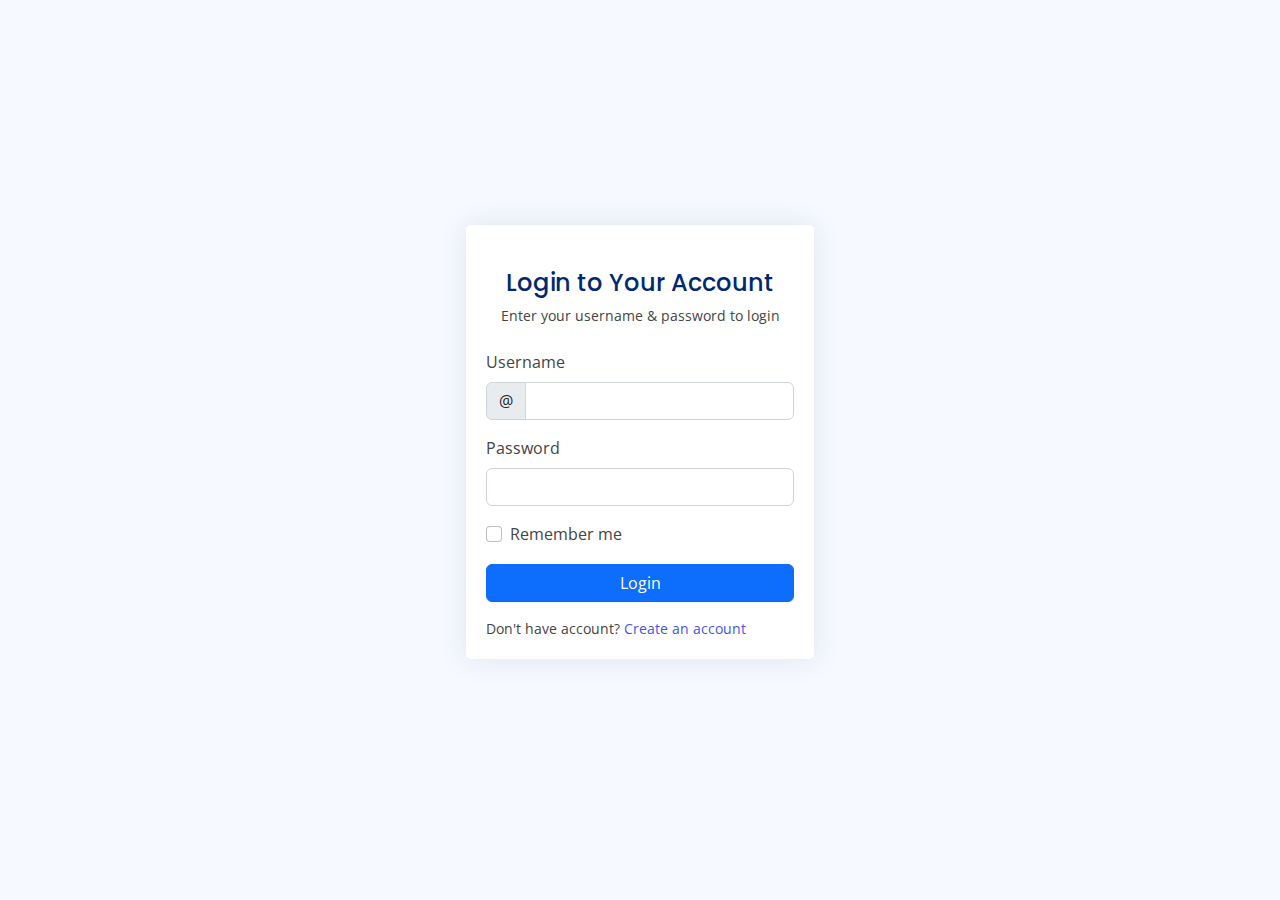
<file: Login/pages-login.html>
<!DOCTYPE html>
<html lang="en">

<head>
  <meta charset="utf-8">
  <meta content="width=device-width, initial-scale=1.0" name="viewport">

  <title>Login</title>
  <meta content="" name="description">
  <meta content="" name="keywords">

  <!-- Favicons -->
  <link href="assets/img/favicon.png" rel="icon">
  <link href="assets/img/apple-touch-icon.png" rel="apple-touch-icon">

  <!-- Google Fonts -->
  <link href="https://fonts.gstatic.com" rel="preconnect">
  <link href="https://fonts.googleapis.com/css?family=Open+Sans:300,300i,400,400i,600,600i,700,700i|Nunito:300,300i,400,400i,600,600i,700,700i|Poppins:300,300i,400,400i,500,500i,600,600i,700,700i" rel="stylesheet">

  <!-- Vendor CSS Files -->
  <link href="assets/vendor/bootstrap/css/bootstrap.min.css" rel="stylesheet">
  <link href="assets/vendor/bootstrap-icons/bootstrap-icons.css" rel="stylesheet">
  <link href="assets/vendor/boxicons/css/boxicons.min.css" rel="stylesheet">
  <link href="assets/vendor/quill/quill.snow.css" rel="stylesheet">
  <link href="assets/vendor/quill/quill.bubble.css" rel="stylesheet">
  <link href="assets/vendor/remixicon/remixicon.css" rel="stylesheet">
  <link href="assets/vendor/simple-datatables/style.css" rel="stylesheet">

  <!-- Template Main CSS File -->
  <link href="assets/css/style.css" rel="stylesheet">

  <!-- =======================================================
  * Template Name: NiceAdmin - v2.4.0
  * Template URL: https://bootstrapmade.com/nice-admin-bootstrap-admin-html-template/
  * Author: BootstrapMade.com
  * License: https://bootstrapmade.com/license/
  ======================================================== -->
</head>

<body>

  <main>
    <div class="container">

      <section class="section register min-vh-100 d-flex flex-column align-items-center justify-content-center py-4">
        <div class="container">
          <div class="row justify-content-center">
            <div class="col-lg-4 col-md-6 d-flex flex-column align-items-center justify-content-center">

              <!-- <div class="d-flex justify-content-center py-4">
                <a href="index.html" class="logo d-flex align-items-center w-auto">
                  <img src="assets/img/logo.png" alt="">
                  <span class="d-none d-lg-block">NiceAdmin</span>
                </a>
              </div> -->
              <!-- End Logo -->

              <div class="card mb-3">

                <div class="card-body">

                  <div class="pt-4 pb-2">
                    <h5 class="card-title text-center pb-0 fs-4">Login to Your Account</h5>
                    <p class="text-center small">Enter your username & password to login</p>
                  </div>

                  <form class="row g-3 needs-validation" novalidate>

                    <div class="col-12">
                      <label for="yourUsername" class="form-label">Username</label>
                      <div class="input-group has-validation">
                        <span class="input-group-text" id="inputGroupPrepend">@</span>
                        <input type="text" name="username" class="form-control" id="yourUsername" required>
                        <div class="invalid-feedback">Please enter your username.</div>
                      </div>
                    </div>

                    <div class="col-12">
                      <label for="yourPassword" class="form-label">Password</label>
                      <input type="password" name="password" class="form-control" id="yourPassword" required>
                      <div class="invalid-feedback">Please enter your password!</div>
                    </div>

                    <div class="col-12">
                      <div class="form-check">
                        <input class="form-check-input" type="checkbox" name="remember" value="true" id="rememberMe">
                        <label class="form-check-label" for="rememberMe">Remember me</label>
                      </div>
                    </div>
                    <div class="col-12">
                      <button class="btn btn-primary w-100" type="submit">Login</button>
                    </div>
                    <div class="col-12">
                      <p class="small mb-0">Don't have account? <a href="pages-register.html">Create an account</a></p>
                    </div>
                  </form>

                </div>
              </div>

              

            </div>
          </div>
        </div>

      </section>

    </div>
  </main><!-- End #main -->

  <a href="#" class="back-to-top d-flex align-items-center justify-content-center"><i class="bi bi-arrow-up-short"></i></a>

  <!-- Vendor JS Files -->
  <script src="assets/vendor/apexcharts/apexcharts.min.js"></script>
  <script src="assets/vendor/bootstrap/js/bootstrap.bundle.min.js"></script>
  <script src="assets/vendor/chart.js/chart.min.js"></script>
  <script src="assets/vendor/echarts/echarts.min.js"></script>
  <script src="assets/vendor/quill/quill.min.js"></script>
  <script src="assets/vendor/simple-datatables/simple-datatables.js"></script>
  <script src="assets/vendor/tinymce/tinymce.min.js"></script>
  <script src="assets/vendor/php-email-form/validate.js"></script>

  <!-- Template Main JS File -->
  <script src="assets/js/main.js"></script>

</body>

</html>
</file>
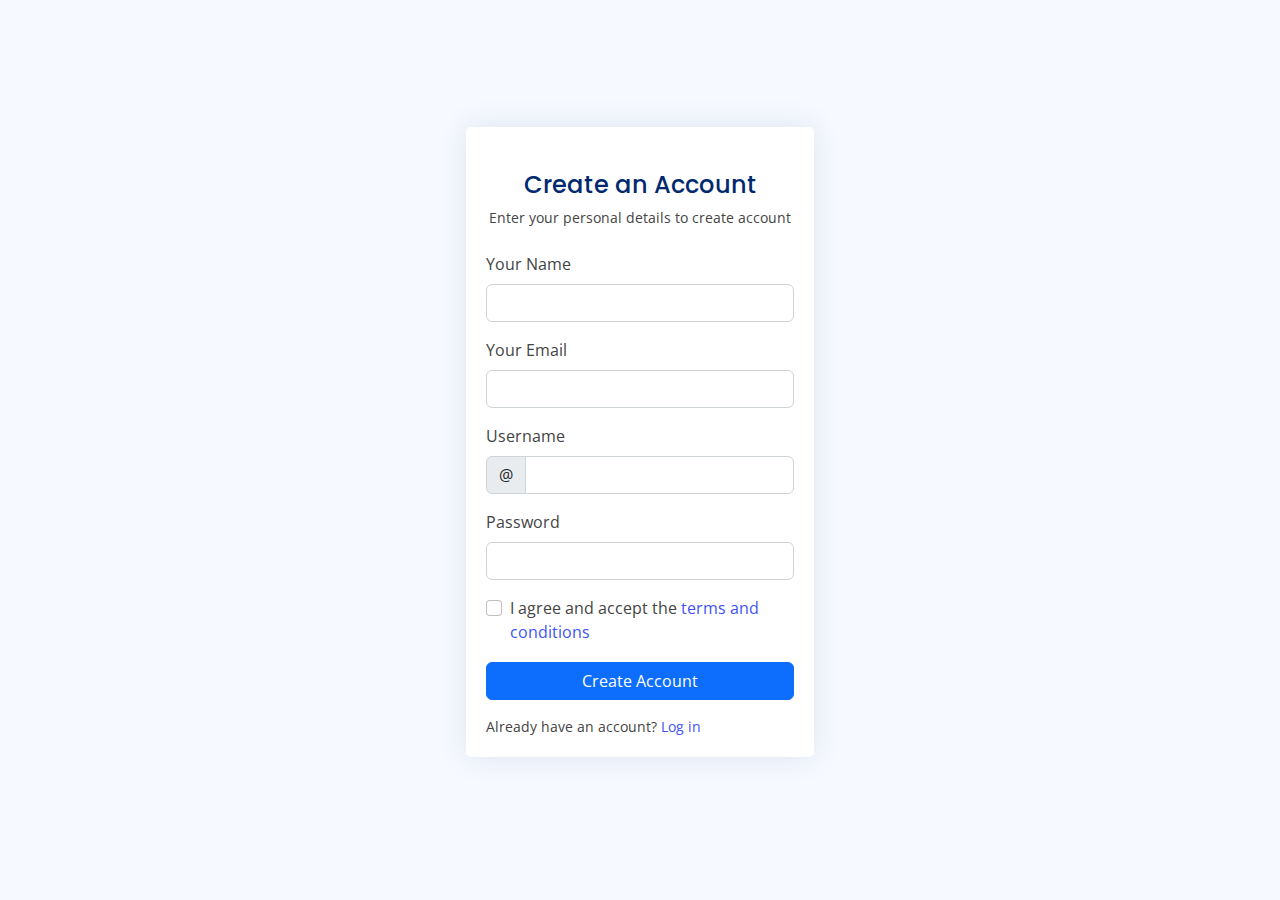
<file: Login/pages-register.html>
<!DOCTYPE html>
<html lang="en">

<head>
  <meta charset="utf-8">
  <meta content="width=device-width, initial-scale=1.0" name="viewport">

  <title>Pages / Register - NiceAdmin Bootstrap Template</title>
  <meta content="" name="description">
  <meta content="" name="keywords">

  <!-- Favicons -->
  <link href="assets/img/favicon.png" rel="icon">
  <link href="assets/img/apple-touch-icon.png" rel="apple-touch-icon">

  <!-- Google Fonts -->
  <link href="https://fonts.gstatic.com" rel="preconnect">
  <link href="https://fonts.googleapis.com/css?family=Open+Sans:300,300i,400,400i,600,600i,700,700i|Nunito:300,300i,400,400i,600,600i,700,700i|Poppins:300,300i,400,400i,500,500i,600,600i,700,700i" rel="stylesheet">

  <!-- Vendor CSS Files -->
  <link href="assets/vendor/bootstrap/css/bootstrap.min.css" rel="stylesheet">
  <link href="assets/vendor/bootstrap-icons/bootstrap-icons.css" rel="stylesheet">
  <link href="assets/vendor/boxicons/css/boxicons.min.css" rel="stylesheet">
  <link href="assets/vendor/quill/quill.snow.css" rel="stylesheet">
  <link href="assets/vendor/quill/quill.bubble.css" rel="stylesheet">
  <link href="assets/vendor/remixicon/remixicon.css" rel="stylesheet">
  <link href="assets/vendor/simple-datatables/style.css" rel="stylesheet">

  <!-- Template Main CSS File -->
  <link href="assets/css/style.css" rel="stylesheet">

  <!-- =======================================================
  * Template Name: NiceAdmin - v2.4.0
  * Template URL: https://bootstrapmade.com/nice-admin-bootstrap-admin-html-template/
  * Author: BootstrapMade.com
  * License: https://bootstrapmade.com/license/
  ======================================================== -->
</head>

<body>

  <main>
    <div class="container">

      <section class="section register min-vh-100 d-flex flex-column align-items-center justify-content-center py-4">
        <div class="container">
          <div class="row justify-content-center">
            <div class="col-lg-4 col-md-6 d-flex flex-column align-items-center justify-content-center">

             

              <div class="card mb-3">

                <div class="card-body">

                  <div class="pt-4 pb-2">
                    <h5 class="card-title text-center pb-0 fs-4">Create an Account</h5>
                    <p class="text-center small">Enter your personal details to create account</p>
                  </div>

                  <form class="row g-3 needs-validation" novalidate>
                    <div class="col-12">
                      <label for="yourName" class="form-label">Your Name</label>
                      <input type="text" name="name" class="form-control" id="yourName" required>
                      <div class="invalid-feedback">Please, enter your name!</div>
                    </div>

                    <div class="col-12">
                      <label for="yourEmail" class="form-label">Your Email</label>
                      <input type="email" name="email" class="form-control" id="yourEmail" required>
                      <div class="invalid-feedback">Please enter a valid Email adddress!</div>
                    </div>

                    <div class="col-12">
                      <label for="yourUsername" class="form-label">Username</label>
                      <div class="input-group has-validation">
                        <span class="input-group-text" id="inputGroupPrepend">@</span>
                        <input type="text" name="username" class="form-control" id="yourUsername" required>
                        <div class="invalid-feedback">Please choose a username.</div>
                      </div>
                    </div>

                    <div class="col-12">
                      <label for="yourPassword" class="form-label">Password</label>
                      <input type="password" name="password" class="form-control" id="yourPassword" required>
                      <div class="invalid-feedback">Please enter your password!</div>
                    </div>

                    <div class="col-12">
                      <div class="form-check">
                        <input class="form-check-input" name="terms" type="checkbox" value="" id="acceptTerms" required>
                        <label class="form-check-label" for="acceptTerms">I agree and accept the <a href="#">terms and conditions</a></label>
                        <div class="invalid-feedback">You must agree before submitting.</div>
                      </div>
                    </div>
                    <div class="col-12">
                      <button class="btn btn-primary w-100" type="submit">Create Account</button>
                    </div>
                    <div class="col-12">
                      <p class="small mb-0">Already have an account? <a href="pages-login.html">Log in</a></p>
                    </div>
                  </form>

                </div>
              </div>


            </div>
          </div>
        </div>

      </section>

    </div>
  </main><!-- End #main -->

  <a href="#" class="back-to-top d-flex align-items-center justify-content-center"><i class="bi bi-arrow-up-short"></i></a>

  <!-- Vendor JS Files -->
  <script src="assets/vendor/apexcharts/apexcharts.min.js"></script>
  <script src="assets/vendor/bootstrap/js/bootstrap.bundle.min.js"></script>
  <script src="assets/vendor/chart.js/chart.min.js"></script>
  <script src="assets/vendor/echarts/echarts.min.js"></script>
  <script src="assets/vendor/quill/quill.min.js"></script>
  <script src="assets/vendor/simple-datatables/simple-datatables.js"></script>
  <script src="assets/vendor/tinymce/tinymce.min.js"></script>
  <script src="assets/vendor/php-email-form/validate.js"></script>

  <!-- Template Main JS File -->
  <script src="assets/js/main.js"></script>

</body>

</html>
</file>
<file: Login/assets/vendor/quill/quill.snow.css>
/*!
 * Quill Editor v1.3.7
 * https://quilljs.com/
 * Copyright (c) 2014, Jason Chen
 * Copyright (c) 2013, salesforce.com
 */
.ql-container {
  box-sizing: border-box;
  font-family: Helvetica, Arial, sans-serif;
  font-size: 13px;
  height: 100%;
  margin: 0px;
  position: relative;
}
.ql-container.ql-disabled .ql-tooltip {
  visibility: hidden;
}
.ql-container.ql-disabled .ql-editor ul[data-checked] > li::before {
  pointer-events: none;
}
.ql-clipboard {
  left: -100000px;
  height: 1px;
  overflow-y: hidden;
  position: absolute;
  top: 50%;
}
.ql-clipboard p {
  margin: 0;
  padding: 0;
}
.ql-editor {
  box-sizing: border-box;
  line-height: 1.42;
  height: 100%;
  outline: none;
  overflow-y: auto;
  padding: 12px 15px;
  tab-size: 4;
  -moz-tab-size: 4;
  text-align: left;
  white-space: pre-wrap;
  word-wrap: break-word;
}
.ql-editor > * {
  cursor: text;
}
.ql-editor p,
.ql-editor ol,
.ql-editor ul,
.ql-editor pre,
.ql-editor blockquote,
.ql-editor h1,
.ql-editor h2,
.ql-editor h3,
.ql-editor h4,
.ql-editor h5,
.ql-editor h6 {
  margin: 0;
  padding: 0;
  counter-reset: list-1 list-2 list-3 list-4 list-5 list-6 list-7 list-8 list-9;
}
.ql-editor ol,
.ql-editor ul {
  padding-left: 1.5em;
}
.ql-editor ol > li,
.ql-editor ul > li {
  list-style-type: none;
}
.ql-editor ul > li::before {
  content: '\2022';
}
.ql-editor ul[data-checked=true],
.ql-editor ul[data-checked=false] {
  pointer-events: none;
}
.ql-editor ul[data-checked=true] > li *,
.ql-editor ul[data-checked=false] > li * {
  pointer-events: all;
}
.ql-editor ul[data-checked=true] > li::before,
.ql-editor ul[data-checked=false] > li::before {
  color: #777;
  cursor: pointer;
  pointer-events: all;
}
.ql-editor ul[data-checked=true] > li::before {
  content: '\2611';
}
.ql-editor ul[data-checked=false] > li::before {
  content: '\2610';
}
.ql-editor li::before {
  display: inline-block;
  white-space: nowrap;
  width: 1.2em;
}
.ql-editor li:not(.ql-direction-rtl)::before {
  margin-left: -1.5em;
  margin-right: 0.3em;
  text-align: right;
}
.ql-editor li.ql-direction-rtl::before {
  margin-left: 0.3em;
  margin-right: -1.5em;
}
.ql-editor ol li:not(.ql-direction-rtl),
.ql-editor ul li:not(.ql-direction-rtl) {
  padding-left: 1.5em;
}
.ql-editor ol li.ql-direction-rtl,
.ql-editor ul li.ql-direction-rtl {
  padding-right: 1.5em;
}
.ql-editor ol li {
  counter-reset: list-1 list-2 list-3 list-4 list-5 list-6 list-7 list-8 list-9;
  counter-increment: list-0;
}
.ql-editor ol li:before {
  content: counter(list-0, decimal) '. ';
}
.ql-editor ol li.ql-indent-1 {
  counter-increment: list-1;
}
.ql-editor ol li.ql-indent-1:before {
  content: counter(list-1, lower-alpha) '. ';
}
.ql-editor ol li.ql-indent-1 {
  counter-reset: list-2 list-3 list-4 list-5 list-6 list-7 list-8 list-9;
}
.ql-editor ol li.ql-indent-2 {
  counter-increment: list-2;
}
.ql-editor ol li.ql-indent-2:before {
  content: counter(list-2, lower-roman) '. ';
}
.ql-editor ol li.ql-indent-2 {
  counter-reset: list-3 list-4 list-5 list-6 list-7 list-8 list-9;
}
.ql-editor ol li.ql-indent-3 {
  counter-increment: list-3;
}
.ql-editor ol li.ql-indent-3:before {
  content: counter(list-3, decimal) '. ';
}
.ql-editor ol li.ql-indent-3 {
  counter-reset: list-4 list-5 list-6 list-7 list-8 list-9;
}
.ql-editor ol li.ql-indent-4 {
  counter-increment: list-4;
}
.ql-editor ol li.ql-indent-4:before {
  content: counter(list-4, lower-alpha) '. ';
}
.ql-editor ol li.ql-indent-4 {
  counter-reset: list-5 list-6 list-7 list-8 list-9;
}
.ql-editor ol li.ql-indent-5 {
  counter-increment: list-5;
}
.ql-editor ol li.ql-indent-5:before {
  content: counter(list-5, lower-roman) '. ';
}
.ql-editor ol li.ql-indent-5 {
  counter-reset: list-6 list-7 list-8 list-9;
}
.ql-editor ol li.ql-indent-6 {
  counter-increment: list-6;
}
.ql-editor ol li.ql-indent-6:before {
  content: counter(list-6, decimal) '. ';
}
.ql-editor ol li.ql-indent-6 {
  counter-reset: list-7 list-8 list-9;
}
.ql-editor ol li.ql-indent-7 {
  counter-increment: list-7;
}
.ql-editor ol li.ql-indent-7:before {
  content: counter(list-7, lower-alpha) '. ';
}
.ql-editor ol li.ql-indent-7 {
  counter-reset: list-8 list-9;
}
.ql-editor ol li.ql-indent-8 {
  counter-increment: list-8;
}
.ql-editor ol li.ql-indent-8:before {
  content: counter(list-8, lower-roman) '. ';
}
.ql-editor ol li.ql-indent-8 {
  counter-reset: list-9;
}
.ql-editor ol li.ql-indent-9 {
  counter-increment: list-9;
}
.ql-editor ol li.ql-indent-9:before {
  content: counter(list-9, decimal) '. ';
}
.ql-editor .ql-indent-1:not(.ql-direction-rtl) {
  padding-left: 3em;
}
.ql-editor li.ql-indent-1:not(.ql-direction-rtl) {
  padding-left: 4.5em;
}
.ql-editor .ql-indent-1.ql-direction-rtl.ql-align-right {
  padding-right: 3em;
}
.ql-editor li.ql-indent-1.ql-direction-rtl.ql-align-right {
  padding-right: 4.5em;
}
.ql-editor .ql-indent-2:not(.ql-direction-rtl) {
  padding-left: 6em;
}
.ql-editor li.ql-indent-2:not(.ql-direction-rtl) {
  padding-left: 7.5em;
}
.ql-editor .ql-indent-2.ql-direction-rtl.ql-align-right {
  padding-right: 6em;
}
.ql-editor li.ql-indent-2.ql-direction-rtl.ql-align-right {
  padding-right: 7.5em;
}
.ql-editor .ql-indent-3:not(.ql-direction-rtl) {
  padding-left: 9em;
}
.ql-editor li.ql-indent-3:not(.ql-direction-rtl) {
  padding-left: 10.5em;
}
.ql-editor .ql-indent-3.ql-direction-rtl.ql-align-right {
  padding-right: 9em;
}
.ql-editor li.ql-indent-3.ql-direction-rtl.ql-align-right {
  padding-right: 10.5em;
}
.ql-editor .ql-indent-4:not(.ql-direction-rtl) {
  padding-left: 12em;
}
.ql-editor li.ql-indent-4:not(.ql-direction-rtl) {
  padding-left: 13.5em;
}
.ql-editor .ql-indent-4.ql-direction-rtl.ql-align-right {
  padding-right: 12em;
}
.ql-editor li.ql-indent-4.ql-direction-rtl.ql-align-right {
  padding-right: 13.5em;
}
.ql-editor .ql-indent-5:not(.ql-direction-rtl) {
  padding-left: 15em;
}
.ql-editor li.ql-indent-5:not(.ql-direction-rtl) {
  padding-left: 16.5em;
}
.ql-editor .ql-indent-5.ql-direction-rtl.ql-align-right {
  padding-right: 15em;
}
.ql-editor li.ql-indent-5.ql-direction-rtl.ql-align-right {
  padding-right: 16.5em;
}
.ql-editor .ql-indent-6:not(.ql-direction-rtl) {
  padding-left: 18em;
}
.ql-editor li.ql-indent-6:not(.ql-direction-rtl) {
  padding-left: 19.5em;
}
.ql-editor .ql-indent-6.ql-direction-rtl.ql-align-right {
  padding-right: 18em;
}
.ql-editor li.ql-indent-6.ql-direction-rtl.ql-align-right {
  padding-right: 19.5em;
}
.ql-editor .ql-indent-7:not(.ql-direction-rtl) {
  padding-left: 21em;
}
.ql-editor li.ql-indent-7:not(.ql-direction-rtl) {
  padding-left: 22.5em;
}
.ql-editor .ql-indent-7.ql-direction-rtl.ql-align-right {
  padding-right: 21em;
}
.ql-editor li.ql-indent-7.ql-direction-rtl.ql-align-right {
  padding-right: 22.5em;
}
.ql-editor .ql-indent-8:not(.ql-direction-rtl) {
  padding-left: 24em;
}
.ql-editor li.ql-indent-8:not(.ql-direction-rtl) {
  padding-left: 25.5em;
}
.ql-editor .ql-indent-8.ql-direction-rtl.ql-align-right {
  padding-right: 24em;
}
.ql-editor li.ql-indent-8.ql-direction-rtl.ql-align-right {
  padding-right: 25.5em;
}
.ql-editor .ql-indent-9:not(.ql-direction-rtl) {
  padding-left: 27em;
}
.ql-editor li.ql-indent-9:not(.ql-direction-rtl) {
  padding-left: 28.5em;
}
.ql-editor .ql-indent-9.ql-direction-rtl.ql-align-right {
  padding-right: 27em;
}
.ql-editor li.ql-indent-9.ql-direction-rtl.ql-align-right {
  padding-right: 28.5em;
}
.ql-editor .ql-video {
  display: block;
  max-width: 100%;
}
.ql-editor .ql-video.ql-align-center {
  margin: 0 auto;
}
.ql-editor .ql-video.ql-align-right {
  margin: 0 0 0 auto;
}
.ql-editor .ql-bg-black {
  background-color: #000;
}
.ql-editor .ql-bg-red {
  background-color: #e60000;
}
.ql-editor .ql-bg-orange {
  background-color: #f90;
}
.ql-editor .ql-bg-yellow {
  background-color: #ff0;
}
.ql-editor .ql-bg-green {
  background-color: #008a00;
}
.ql-editor .ql-bg-blue {
  background-color: #06c;
}
.ql-editor .ql-bg-purple {
  background-color: #93f;
}
.ql-editor .ql-color-white {
  color: #fff;
}
.ql-editor .ql-color-red {
  color: #e60000;
}
.ql-editor .ql-color-orange {
  color: #f90;
}
.ql-editor .ql-color-yellow {
  color: #ff0;
}
.ql-editor .ql-color-green {
  color: #008a00;
}
.ql-editor .ql-color-blue {
  color: #06c;
}
.ql-editor .ql-color-purple {
  color: #93f;
}
.ql-editor .ql-font-serif {
  font-family: Georgia, Times New Roman, serif;
}
.ql-editor .ql-font-monospace {
  font-family: Monaco, Courier New, monospace;
}
.ql-editor .ql-size-small {
  font-size: 0.75em;
}
.ql-editor .ql-size-large {
  font-size: 1.5em;
}
.ql-editor .ql-size-huge {
  font-size: 2.5em;
}
.ql-editor .ql-direction-rtl {
  direction: rtl;
  text-align: inherit;
}
.ql-editor .ql-align-center {
  text-align: center;
}
.ql-editor .ql-align-justify {
  text-align: justify;
}
.ql-editor .ql-align-right {
  text-align: right;
}
.ql-editor.ql-blank::before {
  color: rgba(0,0,0,0.6);
  content: attr(data-placeholder);
  font-style: italic;
  left: 15px;
  pointer-events: none;
  position: absolute;
  right: 15px;
}
.ql-snow.ql-toolbar:after,
.ql-snow .ql-toolbar:after {
  clear: both;
  content: '';
  display: table;
}
.ql-snow.ql-toolbar button,
.ql-snow .ql-toolbar button {
  background: none;
  border: none;
  cursor: pointer;
  display: inline-block;
  float: left;
  height: 24px;
  padding: 3px 5px;
  width: 28px;
}
.ql-snow.ql-toolbar button svg,
.ql-snow .ql-toolbar button svg {
  float: left;
  height: 100%;
}
.ql-snow.ql-toolbar button:active:hover,
.ql-snow .ql-toolbar button:active:hover {
  outline: none;
}
.ql-snow.ql-toolbar input.ql-image[type=file],
.ql-snow .ql-toolbar input.ql-image[type=file] {
  display: none;
}
.ql-snow.ql-toolbar button:hover,
.ql-snow .ql-toolbar button:hover,
.ql-snow.ql-toolbar button:focus,
.ql-snow .ql-toolbar button:focus,
.ql-snow.ql-toolbar button.ql-active,
.ql-snow .ql-toolbar button.ql-active,
.ql-snow.ql-toolbar .ql-picker-label:hover,
.ql-snow .ql-toolbar .ql-picker-label:hover,
.ql-snow.ql-toolbar .ql-picker-label.ql-active,
.ql-snow .ql-toolbar .ql-picker-label.ql-active,
.ql-snow.ql-toolbar .ql-picker-item:hover,
.ql-snow .ql-toolbar .ql-picker-item:hover,
.ql-snow.ql-toolbar .ql-picker-item.ql-selected,
.ql-snow .ql-toolbar .ql-picker-item.ql-selected {
  color: #06c;
}
.ql-snow.ql-toolbar button:hover .ql-fill,
.ql-snow .ql-toolbar button:hover .ql-fill,
.ql-snow.ql-toolbar button:focus .ql-fill,
.ql-snow .ql-toolbar button:focus .ql-fill,
.ql-snow.ql-toolbar button.ql-active .ql-fill,
.ql-snow .ql-toolbar button.ql-active .ql-fill,
.ql-snow.ql-toolbar .ql-picker-label:hover .ql-fill,
.ql-snow .ql-toolbar .ql-picker-label:hover .ql-fill,
.ql-snow.ql-toolbar .ql-picker-label.ql-active .ql-fill,
.ql-snow .ql-toolbar .ql-picker-label.ql-active .ql-fill,
.ql-snow.ql-toolbar .ql-picker-item:hover .ql-fill,
.ql-snow .ql-toolbar .ql-picker-item:hover .ql-fill,
.ql-snow.ql-toolbar .ql-picker-item.ql-selected .ql-fill,
.ql-snow .ql-toolbar .ql-picker-item.ql-selected .ql-fill,
.ql-snow.ql-toolbar button:hover .ql-stroke.ql-fill,
.ql-snow .ql-toolbar button:hover .ql-stroke.ql-fill,
.ql-snow.ql-toolbar button:focus .ql-stroke.ql-fill,
.ql-snow .ql-toolbar button:focus .ql-stroke.ql-fill,
.ql-snow.ql-toolbar button.ql-active .ql-stroke.ql-fill,
.ql-snow .ql-toolbar button.ql-active .ql-stroke.ql-fill,
.ql-snow.ql-toolbar .ql-picker-label:hover .ql-stroke.ql-fill,
.ql-snow .ql-toolbar .ql-picker-label:hover .ql-stroke.ql-fill,
.ql-snow.ql-toolbar .ql-picker-label.ql-active .ql-stroke.ql-fill,
.ql-snow .ql-toolbar .ql-picker-label.ql-active .ql-stroke.ql-fill,
.ql-snow.ql-toolbar .ql-picker-item:hover .ql-stroke.ql-fill,
.ql-snow .ql-toolbar .ql-picker-item:hover .ql-stroke.ql-fill,
.ql-snow.ql-toolbar .ql-picker-item.ql-selected .ql-stroke.ql-fill,
.ql-snow .ql-toolbar .ql-picker-item.ql-selected .ql-stroke.ql-fill {
  fill: #06c;
}
.ql-snow.ql-toolbar button:hover .ql-stroke,
.ql-snow .ql-toolbar button:hover .ql-stroke,
.ql-snow.ql-toolbar button:focus .ql-stroke,
.ql-snow .ql-toolbar button:focus .ql-stroke,
.ql-snow.ql-toolbar button.ql-active .ql-stroke,
.ql-snow .ql-toolbar button.ql-active .ql-stroke,
.ql-snow.ql-toolbar .ql-picker-label:hover .ql-stroke,
.ql-snow .ql-toolbar .ql-picker-label:hover .ql-stroke,
.ql-snow.ql-toolbar .ql-picker-label.ql-active .ql-stroke,
.ql-snow .ql-toolbar .ql-picker-label.ql-active .ql-stroke,
.ql-snow.ql-toolbar .ql-picker-item:hover .ql-stroke,
.ql-snow .ql-toolbar .ql-picker-item:hover .ql-stroke,
.ql-snow.ql-toolbar .ql-picker-item.ql-selected .ql-stroke,
.ql-snow .ql-toolbar .ql-picker-item.ql-selected .ql-stroke,
.ql-snow.ql-toolbar button:hover .ql-stroke-miter,
.ql-snow .ql-toolbar button:hover .ql-stroke-miter,
.ql-snow.ql-toolbar button:focus .ql-stroke-miter,
.ql-snow .ql-toolbar button:focus .ql-stroke-miter,
.ql-snow.ql-toolbar button.ql-active .ql-stroke-miter,
.ql-snow .ql-toolbar button.ql-active .ql-stroke-miter,
.ql-snow.ql-toolbar .ql-picker-label:hover .ql-stroke-miter,
.ql-snow .ql-toolbar .ql-picker-label:hover .ql-stroke-miter,
.ql-snow.ql-toolbar .ql-picker-label.ql-active .ql-stroke-miter,
.ql-snow .ql-toolbar .ql-picker-label.ql-active .ql-stroke-miter,
.ql-snow.ql-toolbar .ql-picker-item:hover .ql-stroke-miter,
.ql-snow .ql-toolbar .ql-picker-item:hover .ql-stroke-miter,
.ql-snow.ql-toolbar .ql-picker-item.ql-selected .ql-stroke-miter,
.ql-snow .ql-toolbar .ql-picker-item.ql-selected .ql-stroke-miter {
  stroke: #06c;
}
@media (pointer: coarse) {
  .ql-snow.ql-toolbar button:hover:not(.ql-active),
  .ql-snow .ql-toolbar button:hover:not(.ql-active) {
    color: #444;
  }
  .ql-snow.ql-toolbar button:hover:not(.ql-active) .ql-fill,
  .ql-snow .ql-toolbar button:hover:not(.ql-active) .ql-fill,
  .ql-snow.ql-toolbar button:hover:not(.ql-active) .ql-stroke.ql-fill,
  .ql-snow .ql-toolbar button:hover:not(.ql-active) .ql-stroke.ql-fill {
    fill: #444;
  }
  .ql-snow.ql-toolbar button:hover:not(.ql-active) .ql-stroke,
  .ql-snow .ql-toolbar button:hover:not(.ql-active) .ql-stroke,
  .ql-snow.ql-toolbar button:hover:not(.ql-active) .ql-stroke-miter,
  .ql-snow .ql-toolbar button:hover:not(.ql-active) .ql-stroke-miter {
    stroke: #444;
  }
}
.ql-snow {
  box-sizing: border-box;
}
.ql-snow * {
  box-sizing: border-box;
}
.ql-snow .ql-hidden {
  display: none;
}
.ql-snow .ql-out-bottom,
.ql-snow .ql-out-top {
  visibility: hidden;
}
.ql-snow .ql-tooltip {
  position: absolute;
  transform: translateY(10px);
}
.ql-snow .ql-tooltip a {
  cursor: pointer;
  text-decoration: none;
}
.ql-snow .ql-tooltip.ql-flip {
  transform: translateY(-10px);
}
.ql-snow .ql-formats {
  display: inline-block;
  vertical-align: middle;
}
.ql-snow .ql-formats:after {
  clear: both;
  content: '';
  display: table;
}
.ql-snow .ql-stroke {
  fill: none;
  stroke: #444;
  stroke-linecap: round;
  stroke-linejoin: round;
  stroke-width: 2;
}
.ql-snow .ql-stroke-miter {
  fill: none;
  stroke: #444;
  stroke-miterlimit: 10;
  stroke-width: 2;
}
.ql-snow .ql-fill,
.ql-snow .ql-stroke.ql-fill {
  fill: #444;
}
.ql-snow .ql-empty {
  fill: none;
}
.ql-snow .ql-even {
  fill-rule: evenodd;
}
.ql-snow .ql-thin,
.ql-snow .ql-stroke.ql-thin {
  stroke-width: 1;
}
.ql-snow .ql-transparent {
  opacity: 0.4;
}
.ql-snow .ql-direction svg:last-child {
  display: none;
}
.ql-snow .ql-direction.ql-active svg:last-child {
  display: inline;
}
.ql-snow .ql-direction.ql-active svg:first-child {
  display: none;
}
.ql-snow .ql-editor h1 {
  font-size: 2em;
}
.ql-snow .ql-editor h2 {
  font-size: 1.5em;
}
.ql-snow .ql-editor h3 {
  font-size: 1.17em;
}
.ql-snow .ql-editor h4 {
  font-size: 1em;
}
.ql-snow .ql-editor h5 {
  font-size: 0.83em;
}
.ql-snow .ql-editor h6 {
  font-size: 0.67em;
}
.ql-snow .ql-editor a {
  text-decoration: underline;
}
.ql-snow .ql-editor blockquote {
  border-left: 4px solid #ccc;
  margin-bottom: 5px;
  margin-top: 5px;
  padding-left: 16px;
}
.ql-snow .ql-editor code,
.ql-snow .ql-editor pre {
  background-color: #f0f0f0;
  border-radius: 3px;
}
.ql-snow .ql-editor pre {
  white-space: pre-wrap;
  margin-bottom: 5px;
  margin-top: 5px;
  padding: 5px 10px;
}
.ql-snow .ql-editor code {
  font-size: 85%;
  padding: 2px 4px;
}
.ql-snow .ql-editor pre.ql-syntax {
  background-color: #23241f;
  color: #f8f8f2;
  overflow: visible;
}
.ql-snow .ql-editor img {
  max-width: 100%;
}
.ql-snow .ql-picker {
  color: #444;
  display: inline-block;
  float: left;
  font-size: 14px;
  font-weight: 500;
  height: 24px;
  position: relative;
  vertical-align: middle;
}
.ql-snow .ql-picker-label {
  cursor: pointer;
  display: inline-block;
  height: 100%;
  padding-left: 8px;
  padding-right: 2px;
  position: relative;
  width: 100%;
}
.ql-snow .ql-picker-label::before {
  display: inline-block;
  line-height: 22px;
}
.ql-snow .ql-picker-options {
  background-color: #fff;
  display: none;
  min-width: 100%;
  padding: 4px 8px;
  position: absolute;
  white-space: nowrap;
}
.ql-snow .ql-picker-options .ql-picker-item {
  cursor: pointer;
  display: block;
  padding-bottom: 5px;
  padding-top: 5px;
}
.ql-snow .ql-picker.ql-expanded .ql-picker-label {
  color: #ccc;
  z-index: 2;
}
.ql-snow .ql-picker.ql-expanded .ql-picker-label .ql-fill {
  fill: #ccc;
}
.ql-snow .ql-picker.ql-expanded .ql-picker-label .ql-stroke {
  stroke: #ccc;
}
.ql-snow .ql-picker.ql-expanded .ql-picker-options {
  display: block;
  margin-top: -1px;
  top: 100%;
  z-index: 1;
}
.ql-snow .ql-color-picker,
.ql-snow .ql-icon-picker {
  width: 28px;
}
.ql-snow .ql-color-picker .ql-picker-label,
.ql-snow .ql-icon-picker .ql-picker-label {
  padding: 2px 4px;
}
.ql-snow .ql-color-picker .ql-picker-label svg,
.ql-snow .ql-icon-picker .ql-picker-label svg {
  right: 4px;
}
.ql-snow .ql-icon-picker .ql-picker-options {
  padding: 4px 0px;
}
.ql-snow .ql-icon-picker .ql-picker-item {
  height: 24px;
  width: 24px;
  padding: 2px 4px;
}
.ql-snow .ql-color-picker .ql-picker-options {
  padding: 3px 5px;
  width: 152px;
}
.ql-snow .ql-color-picker .ql-picker-item {
  border: 1px solid transparent;
  float: left;
  height: 16px;
  margin: 2px;
  padding: 0px;
  width: 16px;
}
.ql-snow .ql-picker:not(.ql-color-picker):not(.ql-icon-picker) svg {
  position: absolute;
  margin-top: -9px;
  right: 0;
  top: 50%;
  width: 18px;
}
.ql-snow .ql-picker.ql-header .ql-picker-label[data-label]:not([data-label=''])::before,
.ql-snow .ql-picker.ql-font .ql-picker-label[data-label]:not([data-label=''])::before,
.ql-snow .ql-picker.ql-size .ql-picker-label[data-label]:not([data-label=''])::before,
.ql-snow .ql-picker.ql-header .ql-picker-item[data-label]:not([data-label=''])::before,
.ql-snow .ql-picker.ql-font .ql-picker-item[data-label]:not([data-label=''])::before,
.ql-snow .ql-picker.ql-size .ql-picker-item[data-label]:not([data-label=''])::before {
  content: attr(data-label);
}
.ql-snow .ql-picker.ql-header {
  width: 98px;
}
.ql-snow .ql-picker.ql-header .ql-picker-label::before,
.ql-snow .ql-picker.ql-header .ql-picker-item::before {
  content: 'Normal';
}
.ql-snow .ql-picker.ql-header .ql-picker-label[data-value="1"]::before,
.ql-snow .ql-picker.ql-header .ql-picker-item[data-value="1"]::before {
  content: 'Heading 1';
}
.ql-snow .ql-picker.ql-header .ql-picker-label[data-value="2"]::before,
.ql-snow .ql-picker.ql-header .ql-picker-item[data-value="2"]::before {
  content: 'Heading 2';
}
.ql-snow .ql-picker.ql-header .ql-picker-label[data-value="3"]::before,
.ql-snow .ql-picker.ql-header .ql-picker-item[data-value="3"]::before {
  content: 'Heading 3';
}
.ql-snow .ql-picker.ql-header .ql-picker-label[data-value="4"]::before,
.ql-snow .ql-picker.ql-header .ql-picker-item[data-value="4"]::before {
  content: 'Heading 4';
}
.ql-snow .ql-picker.ql-header .ql-picker-label[data-value="5"]::before,
.ql-snow .ql-picker.ql-header .ql-picker-item[data-value="5"]::before {
  content: 'Heading 5';
}
.ql-snow .ql-picker.ql-header .ql-picker-label[data-value="6"]::before,
.ql-snow .ql-picker.ql-header .ql-picker-item[data-value="6"]::before {
  content: 'Heading 6';
}
.ql-snow .ql-picker.ql-header .ql-picker-item[data-value="1"]::before {
  font-size: 2em;
}
.ql-snow .ql-picker.ql-header .ql-picker-item[data-value="2"]::before {
  font-size: 1.5em;
}
.ql-snow .ql-picker.ql-header .ql-picker-item[data-value="3"]::before {
  font-size: 1.17em;
}
.ql-snow .ql-picker.ql-header .ql-picker-item[data-value="4"]::before {
  font-size: 1em;
}
.ql-snow .ql-picker.ql-header .ql-picker-item[data-value="5"]::before {
  font-size: 0.83em;
}
.ql-snow .ql-picker.ql-header .ql-picker-item[data-value="6"]::before {
  font-size: 0.67em;
}
.ql-snow .ql-picker.ql-font {
  width: 108px;
}
.ql-snow .ql-picker.ql-font .ql-picker-label::before,
.ql-snow .ql-picker.ql-font .ql-picker-item::before {
  content: 'Sans Serif';
}
.ql-snow .ql-picker.ql-font .ql-picker-label[data-value=serif]::before,
.ql-snow .ql-picker.ql-font .ql-picker-item[data-value=serif]::before {
  content: 'Serif';
}
.ql-snow .ql-picker.ql-font .ql-picker-label[data-value=monospace]::before,
.ql-snow .ql-picker.ql-font .ql-picker-item[data-value=monospace]::before {
  content: 'Monospace';
}
.ql-snow .ql-picker.ql-font .ql-picker-item[data-value=serif]::before {
  font-family: Georgia, Times New Roman, serif;
}
.ql-snow .ql-picker.ql-font .ql-picker-item[data-value=monospace]::before {
  font-family: Monaco, Courier New, monospace;
}
.ql-snow .ql-picker.ql-size {
  width: 98px;
}
.ql-snow .ql-picker.ql-size .ql-picker-label::before,
.ql-snow .ql-picker.ql-size .ql-picker-item::before {
  content: 'Normal';
}
.ql-snow .ql-picker.ql-size .ql-picker-label[data-value=small]::before,
.ql-snow .ql-picker.ql-size .ql-picker-item[data-value=small]::before {
  content: 'Small';
}
.ql-snow .ql-picker.ql-size .ql-picker-label[data-value=large]::before,
.ql-snow .ql-picker.ql-size .ql-picker-item[data-value=large]::before {
  content: 'Large';
}
.ql-snow .ql-picker.ql-size .ql-picker-label[data-value=huge]::before,
.ql-snow .ql-picker.ql-size .ql-picker-item[data-value=huge]::before {
  content: 'Huge';
}
.ql-snow .ql-picker.ql-size .ql-picker-item[data-value=small]::before {
  font-size: 10px;
}
.ql-snow .ql-picker.ql-size .ql-picker-item[data-value=large]::before {
  font-size: 18px;
}
.ql-snow .ql-picker.ql-size .ql-picker-item[data-value=huge]::before {
  font-size: 32px;
}
.ql-snow .ql-color-picker.ql-background .ql-picker-item {
  background-color: #fff;
}
.ql-snow .ql-color-picker.ql-color .ql-picker-item {
  background-color: #000;
}
.ql-toolbar.ql-snow {
  border: 1px solid #ccc;
  box-sizing: border-box;
  font-family: 'Helvetica Neue', 'Helvetica', 'Arial', sans-serif;
  padding: 8px;
}
.ql-toolbar.ql-snow .ql-formats {
  margin-right: 15px;
}
.ql-toolbar.ql-snow .ql-picker-label {
  border: 1px solid transparent;
}
.ql-toolbar.ql-snow .ql-picker-options {
  border: 1px solid transparent;
  box-shadow: rgba(0,0,0,0.2) 0 2px 8px;
}
.ql-toolbar.ql-snow .ql-picker.ql-expanded .ql-picker-label {
  border-color: #ccc;
}
.ql-toolbar.ql-snow .ql-picker.ql-expanded .ql-picker-options {
  border-color: #ccc;
}
.ql-toolbar.ql-snow .ql-color-picker .ql-picker-item.ql-selected,
.ql-toolbar.ql-snow .ql-color-picker .ql-picker-item:hover {
  border-color: #000;
}
.ql-toolbar.ql-snow + .ql-container.ql-snow {
  border-top: 0px;
}
.ql-snow .ql-tooltip {
  background-color: #fff;
  border: 1px solid #ccc;
  box-shadow: 0px 0px 5px #ddd;
  color: #444;
  padding: 5px 12px;
  white-space: nowrap;
}
.ql-snow .ql-tooltip::before {
  content: "Visit URL:";
  line-height: 26px;
  margin-right: 8px;
}
.ql-snow .ql-tooltip input[type=text] {
  display: none;
  border: 1px solid #ccc;
  font-size: 13px;
  height: 26px;
  margin: 0px;
  padding: 3px 5px;
  width: 170px;
}
.ql-snow .ql-tooltip a.ql-preview {
  display: inline-block;
  max-width: 200px;
  overflow-x: hidden;
  text-overflow: ellipsis;
  vertical-align: top;
}
.ql-snow .ql-tooltip a.ql-action::after {
  border-right: 1px solid #ccc;
  content: 'Edit';
  margin-left: 16px;
  padding-right: 8px;
}
.ql-snow .ql-tooltip a.ql-remove::before {
  content: 'Remove';
  margin-left: 8px;
}
.ql-snow .ql-tooltip a {
  line-height: 26px;
}
.ql-snow .ql-tooltip.ql-editing a.ql-preview,
.ql-snow .ql-tooltip.ql-editing a.ql-remove {
  display: none;
}
.ql-snow .ql-tooltip.ql-editing input[type=text] {
  display: inline-block;
}
.ql-snow .ql-tooltip.ql-editing a.ql-action::after {
  border-right: 0px;
  content: 'Save';
  padding-right: 0px;
}
.ql-snow .ql-tooltip[data-mode=link]::before {
  content: "Enter link:";
}
.ql-snow .ql-tooltip[data-mode=formula]::before {
  content: "Enter formula:";
}
.ql-snow .ql-tooltip[data-mode=video]::before {
  content: "Enter video:";
}
.ql-snow a {
  color: #06c;
}
.ql-container.ql-snow {
  border: 1px solid #ccc;
}
</file>
<file: Login/assets/vendor/quill/quill.bubble.css>
/*!
 * Quill Editor v1.3.7
 * https://quilljs.com/
 * Copyright (c) 2014, Jason Chen
 * Copyright (c) 2013, salesforce.com
 */
.ql-container {
  box-sizing: border-box;
  font-family: Helvetica, Arial, sans-serif;
  font-size: 13px;
  height: 100%;
  margin: 0px;
  position: relative;
}
.ql-container.ql-disabled .ql-tooltip {
  visibility: hidden;
}
.ql-container.ql-disabled .ql-editor ul[data-checked] > li::before {
  pointer-events: none;
}
.ql-clipboard {
  left: -100000px;
  height: 1px;
  overflow-y: hidden;
  position: absolute;
  top: 50%;
}
.ql-clipboard p {
  margin: 0;
  padding: 0;
}
.ql-editor {
  box-sizing: border-box;
  line-height: 1.42;
  height: 100%;
  outline: none;
  overflow-y: auto;
  padding: 12px 15px;
  tab-size: 4;
  -moz-tab-size: 4;
  text-align: left;
  white-space: pre-wrap;
  word-wrap: break-word;
}
.ql-editor > * {
  cursor: text;
}
.ql-editor p,
.ql-editor ol,
.ql-editor ul,
.ql-editor pre,
.ql-editor blockquote,
.ql-editor h1,
.ql-editor h2,
.ql-editor h3,
.ql-editor h4,
.ql-editor h5,
.ql-editor h6 {
  margin: 0;
  padding: 0;
  counter-reset: list-1 list-2 list-3 list-4 list-5 list-6 list-7 list-8 list-9;
}
.ql-editor ol,
.ql-editor ul {
  padding-left: 1.5em;
}
.ql-editor ol > li,
.ql-editor ul > li {
  list-style-type: none;
}
.ql-editor ul > li::before {
  content: '\2022';
}
.ql-editor ul[data-checked=true],
.ql-editor ul[data-checked=false] {
  pointer-events: none;
}
.ql-editor ul[data-checked=true] > li *,
.ql-editor ul[data-checked=false] > li * {
  pointer-events: all;
}
.ql-editor ul[data-checked=true] > li::before,
.ql-editor ul[data-checked=false] > li::before {
  color: #777;
  cursor: pointer;
  pointer-events: all;
}
.ql-editor ul[data-checked=true] > li::before {
  content: '\2611';
}
.ql-editor ul[data-checked=false] > li::before {
  content: '\2610';
}
.ql-editor li::before {
  display: inline-block;
  white-space: nowrap;
  width: 1.2em;
}
.ql-editor li:not(.ql-direction-rtl)::before {
  margin-left: -1.5em;
  margin-right: 0.3em;
  text-align: right;
}
.ql-editor li.ql-direction-rtl::before {
  margin-left: 0.3em;
  margin-right: -1.5em;
}
.ql-editor ol li:not(.ql-direction-rtl),
.ql-editor ul li:not(.ql-direction-rtl) {
  padding-left: 1.5em;
}
.ql-editor ol li.ql-direction-rtl,
.ql-editor ul li.ql-direction-rtl {
  padding-right: 1.5em;
}
.ql-editor ol li {
  counter-reset: list-1 list-2 list-3 list-4 list-5 list-6 list-7 list-8 list-9;
  counter-increment: list-0;
}
.ql-editor ol li:before {
  content: counter(list-0, decimal) '. ';
}
.ql-editor ol li.ql-indent-1 {
  counter-increment: list-1;
}
.ql-editor ol li.ql-indent-1:before {
  content: counter(list-1, lower-alpha) '. ';
}
.ql-editor ol li.ql-indent-1 {
  counter-reset: list-2 list-3 list-4 list-5 list-6 list-7 list-8 list-9;
}
.ql-editor ol li.ql-indent-2 {
  counter-increment: list-2;
}
.ql-editor ol li.ql-indent-2:before {
  content: counter(list-2, lower-roman) '. ';
}
.ql-editor ol li.ql-indent-2 {
  counter-reset: list-3 list-4 list-5 list-6 list-7 list-8 list-9;
}
.ql-editor ol li.ql-indent-3 {
  counter-increment: list-3;
}
.ql-editor ol li.ql-indent-3:before {
  content: counter(list-3, decimal) '. ';
}
.ql-editor ol li.ql-indent-3 {
  counter-reset: list-4 list-5 list-6 list-7 list-8 list-9;
}
.ql-editor ol li.ql-indent-4 {
  counter-increment: list-4;
}
.ql-editor ol li.ql-indent-4:before {
  content: counter(list-4, lower-alpha) '. ';
}
.ql-editor ol li.ql-indent-4 {
  counter-reset: list-5 list-6 list-7 list-8 list-9;
}
.ql-editor ol li.ql-indent-5 {
  counter-increment: list-5;
}
.ql-editor ol li.ql-indent-5:before {
  content: counter(list-5, lower-roman) '. ';
}
.ql-editor ol li.ql-indent-5 {
  counter-reset: list-6 list-7 list-8 list-9;
}
.ql-editor ol li.ql-indent-6 {
  counter-increment: list-6;
}
.ql-editor ol li.ql-indent-6:before {
  content: counter(list-6, decimal) '. ';
}
.ql-editor ol li.ql-indent-6 {
  counter-reset: list-7 list-8 list-9;
}
.ql-editor ol li.ql-indent-7 {
  counter-increment: list-7;
}
.ql-editor ol li.ql-indent-7:before {
  content: counter(list-7, lower-alpha) '. ';
}
.ql-editor ol li.ql-indent-7 {
  counter-reset: list-8 list-9;
}
.ql-editor ol li.ql-indent-8 {
  counter-increment: list-8;
}
.ql-editor ol li.ql-indent-8:before {
  content: counter(list-8, lower-roman) '. ';
}
.ql-editor ol li.ql-indent-8 {
  counter-reset: list-9;
}
.ql-editor ol li.ql-indent-9 {
  counter-increment: list-9;
}
.ql-editor ol li.ql-indent-9:before {
  content: counter(list-9, decimal) '. ';
}
.ql-editor .ql-indent-1:not(.ql-direction-rtl) {
  padding-left: 3em;
}
.ql-editor li.ql-indent-1:not(.ql-direction-rtl) {
  padding-left: 4.5em;
}
.ql-editor .ql-indent-1.ql-direction-rtl.ql-align-right {
  padding-right: 3em;
}
.ql-editor li.ql-indent-1.ql-direction-rtl.ql-align-right {
  padding-right: 4.5em;
}
.ql-editor .ql-indent-2:not(.ql-direction-rtl) {
  padding-left: 6em;
}
.ql-editor li.ql-indent-2:not(.ql-direction-rtl) {
  padding-left: 7.5em;
}
.ql-editor .ql-indent-2.ql-direction-rtl.ql-align-right {
  padding-right: 6em;
}
.ql-editor li.ql-indent-2.ql-direction-rtl.ql-align-right {
  padding-right: 7.5em;
}
.ql-editor .ql-indent-3:not(.ql-direction-rtl) {
  padding-left: 9em;
}
.ql-editor li.ql-indent-3:not(.ql-direction-rtl) {
  padding-left: 10.5em;
}
.ql-editor .ql-indent-3.ql-direction-rtl.ql-align-right {
  padding-right: 9em;
}
.ql-editor li.ql-indent-3.ql-direction-rtl.ql-align-right {
  padding-right: 10.5em;
}
.ql-editor .ql-indent-4:not(.ql-direction-rtl) {
  padding-left: 12em;
}
.ql-editor li.ql-indent-4:not(.ql-direction-rtl) {
  padding-left: 13.5em;
}
.ql-editor .ql-indent-4.ql-direction-rtl.ql-align-right {
  padding-right: 12em;
}
.ql-editor li.ql-indent-4.ql-direction-rtl.ql-align-right {
  padding-right: 13.5em;
}
.ql-editor .ql-indent-5:not(.ql-direction-rtl) {
  padding-left: 15em;
}
.ql-editor li.ql-indent-5:not(.ql-direction-rtl) {
  padding-left: 16.5em;
}
.ql-editor .ql-indent-5.ql-direction-rtl.ql-align-right {
  padding-right: 15em;
}
.ql-editor li.ql-indent-5.ql-direction-rtl.ql-align-right {
  padding-right: 16.5em;
}
.ql-editor .ql-indent-6:not(.ql-direction-rtl) {
  padding-left: 18em;
}
.ql-editor li.ql-indent-6:not(.ql-direction-rtl) {
  padding-left: 19.5em;
}
.ql-editor .ql-indent-6.ql-direction-rtl.ql-align-right {
  padding-right: 18em;
}
.ql-editor li.ql-indent-6.ql-direction-rtl.ql-align-right {
  padding-right: 19.5em;
}
.ql-editor .ql-indent-7:not(.ql-direction-rtl) {
  padding-left: 21em;
}
.ql-editor li.ql-indent-7:not(.ql-direction-rtl) {
  padding-left: 22.5em;
}
.ql-editor .ql-indent-7.ql-direction-rtl.ql-align-right {
  padding-right: 21em;
}
.ql-editor li.ql-indent-7.ql-direction-rtl.ql-align-right {
  padding-right: 22.5em;
}
.ql-editor .ql-indent-8:not(.ql-direction-rtl) {
  padding-left: 24em;
}
.ql-editor li.ql-indent-8:not(.ql-direction-rtl) {
  padding-left: 25.5em;
}
.ql-editor .ql-indent-8.ql-direction-rtl.ql-align-right {
  padding-right: 24em;
}
.ql-editor li.ql-indent-8.ql-direction-rtl.ql-align-right {
  padding-right: 25.5em;
}
.ql-editor .ql-indent-9:not(.ql-direction-rtl) {
  padding-left: 27em;
}
.ql-editor li.ql-indent-9:not(.ql-direction-rtl) {
  padding-left: 28.5em;
}
.ql-editor .ql-indent-9.ql-direction-rtl.ql-align-right {
  padding-right: 27em;
}
.ql-editor li.ql-indent-9.ql-direction-rtl.ql-align-right {
  padding-right: 28.5em;
}
.ql-editor .ql-video {
  display: block;
  max-width: 100%;
}
.ql-editor .ql-video.ql-align-center {
  margin: 0 auto;
}
.ql-editor .ql-video.ql-align-right {
  margin: 0 0 0 auto;
}
.ql-editor .ql-bg-black {
  background-color: #000;
}
.ql-editor .ql-bg-red {
  background-color: #e60000;
}
.ql-editor .ql-bg-orange {
  background-color: #f90;
}
.ql-editor .ql-bg-yellow {
  background-color: #ff0;
}
.ql-editor .ql-bg-green {
  background-color: #008a00;
}
.ql-editor .ql-bg-blue {
  background-color: #06c;
}
.ql-editor .ql-bg-purple {
  background-color: #93f;
}
.ql-editor .ql-color-white {
  color: #fff;
}
.ql-editor .ql-color-red {
  color: #e60000;
}
.ql-editor .ql-color-orange {
  color: #f90;
}
.ql-editor .ql-color-yellow {
  color: #ff0;
}
.ql-editor .ql-color-green {
  color: #008a00;
}
.ql-editor .ql-color-blue {
  color: #06c;
}
.ql-editor .ql-color-purple {
  color: #93f;
}
.ql-editor .ql-font-serif {
  font-family: Georgia, Times New Roman, serif;
}
.ql-editor .ql-font-monospace {
  font-family: Monaco, Courier New, monospace;
}
.ql-editor .ql-size-small {
  font-size: 0.75em;
}
.ql-editor .ql-size-large {
  font-size: 1.5em;
}
.ql-editor .ql-size-huge {
  font-size: 2.5em;
}
.ql-editor .ql-direction-rtl {
  direction: rtl;
  text-align: inherit;
}
.ql-editor .ql-align-center {
  text-align: center;
}
.ql-editor .ql-align-justify {
  text-align: justify;
}
.ql-editor .ql-align-right {
  text-align: right;
}
.ql-editor.ql-blank::before {
  color: rgba(0,0,0,0.6);
  content: attr(data-placeholder);
  font-style: italic;
  left: 15px;
  pointer-events: none;
  position: absolute;
  right: 15px;
}
.ql-bubble.ql-toolbar:after,
.ql-bubble .ql-toolbar:after {
  clear: both;
  content: '';
  display: table;
}
.ql-bubble.ql-toolbar button,
.ql-bubble .ql-toolbar button {
  background: none;
  border: none;
  cursor: pointer;
  display: inline-block;
  float: left;
  height: 24px;
  padding: 3px 5px;
  width: 28px;
}
.ql-bubble.ql-toolbar button svg,
.ql-bubble .ql-toolbar button svg {
  float: left;
  height: 100%;
}
.ql-bubble.ql-toolbar button:active:hover,
.ql-bubble .ql-toolbar button:active:hover {
  outline: none;
}
.ql-bubble.ql-toolbar input.ql-image[type=file],
.ql-bubble .ql-toolbar input.ql-image[type=file] {
  display: none;
}
.ql-bubble.ql-toolbar button:hover,
.ql-bubble .ql-toolbar button:hover,
.ql-bubble.ql-toolbar button:focus,
.ql-bubble .ql-toolbar button:focus,
.ql-bubble.ql-toolbar button.ql-active,
.ql-bubble .ql-toolbar button.ql-active,
.ql-bubble.ql-toolbar .ql-picker-label:hover,
.ql-bubble .ql-toolbar .ql-picker-label:hover,
.ql-bubble.ql-toolbar .ql-picker-label.ql-active,
.ql-bubble .ql-toolbar .ql-picker-label.ql-active,
.ql-bubble.ql-toolbar .ql-picker-item:hover,
.ql-bubble .ql-toolbar .ql-picker-item:hover,
.ql-bubble.ql-toolbar .ql-picker-item.ql-selected,
.ql-bubble .ql-toolbar .ql-picker-item.ql-selected {
  color: #fff;
}
.ql-bubble.ql-toolbar button:hover .ql-fill,
.ql-bubble .ql-toolbar button:hover .ql-fill,
.ql-bubble.ql-toolbar button:focus .ql-fill,
.ql-bubble .ql-toolbar button:focus .ql-fill,
.ql-bubble.ql-toolbar button.ql-active .ql-fill,
.ql-bubble .ql-toolbar button.ql-active .ql-fill,
.ql-bubble.ql-toolbar .ql-picker-label:hover .ql-fill,
.ql-bubble .ql-toolbar .ql-picker-label:hover .ql-fill,
.ql-bubble.ql-toolbar .ql-picker-label.ql-active .ql-fill,
.ql-bubble .ql-toolbar .ql-picker-label.ql-active .ql-fill,
.ql-bubble.ql-toolbar .ql-picker-item:hover .ql-fill,
.ql-bubble .ql-toolbar .ql-picker-item:hover .ql-fill,
.ql-bubble.ql-toolbar .ql-picker-item.ql-selected .ql-fill,
.ql-bubble .ql-toolbar .ql-picker-item.ql-selected .ql-fill,
.ql-bubble.ql-toolbar button:hover .ql-stroke.ql-fill,
.ql-bubble .ql-toolbar button:hover .ql-stroke.ql-fill,
.ql-bubble.ql-toolbar button:focus .ql-stroke.ql-fill,
.ql-bubble .ql-toolbar button:focus .ql-stroke.ql-fill,
.ql-bubble.ql-toolbar button.ql-active .ql-stroke.ql-fill,
.ql-bubble .ql-toolbar button.ql-active .ql-stroke.ql-fill,
.ql-bubble.ql-toolbar .ql-picker-label:hover .ql-stroke.ql-fill,
.ql-bubble .ql-toolbar .ql-picker-label:hover .ql-stroke.ql-fill,
.ql-bubble.ql-toolbar .ql-picker-label.ql-active .ql-stroke.ql-fill,
.ql-bubble .ql-toolbar .ql-picker-label.ql-active .ql-stroke.ql-fill,
.ql-bubble.ql-toolbar .ql-picker-item:hover .ql-stroke.ql-fill,
.ql-bubble .ql-toolbar .ql-picker-item:hover .ql-stroke.ql-fill,
.ql-bubble.ql-toolbar .ql-picker-item.ql-selected .ql-stroke.ql-fill,
.ql-bubble .ql-toolbar .ql-picker-item.ql-selected .ql-stroke.ql-fill {
  fill: #fff;
}
.ql-bubble.ql-toolbar button:hover .ql-stroke,
.ql-bubble .ql-toolbar button:hover .ql-stroke,
.ql-bubble.ql-toolbar button:focus .ql-stroke,
.ql-bubble .ql-toolbar button:focus .ql-stroke,
.ql-bubble.ql-toolbar button.ql-active .ql-stroke,
.ql-bubble .ql-toolbar button.ql-active .ql-stroke,
.ql-bubble.ql-toolbar .ql-picker-label:hover .ql-stroke,
.ql-bubble .ql-toolbar .ql-picker-label:hover .ql-stroke,
.ql-bubble.ql-toolbar .ql-picker-label.ql-active .ql-stroke,
.ql-bubble .ql-toolbar .ql-picker-label.ql-active .ql-stroke,
.ql-bubble.ql-toolbar .ql-picker-item:hover .ql-stroke,
.ql-bubble .ql-toolbar .ql-picker-item:hover .ql-stroke,
.ql-bubble.ql-toolbar .ql-picker-item.ql-selected .ql-stroke,
.ql-bubble .ql-toolbar .ql-picker-item.ql-selected .ql-stroke,
.ql-bubble.ql-toolbar button:hover .ql-stroke-miter,
.ql-bubble .ql-toolbar button:hover .ql-stroke-miter,
.ql-bubble.ql-toolbar button:focus .ql-stroke-miter,
.ql-bubble .ql-toolbar button:focus .ql-stroke-miter,
.ql-bubble.ql-toolbar button.ql-active .ql-stroke-miter,
.ql-bubble .ql-toolbar button.ql-active .ql-stroke-miter,
.ql-bubble.ql-toolbar .ql-picker-label:hover .ql-stroke-miter,
.ql-bubble .ql-toolbar .ql-picker-label:hover .ql-stroke-miter,
.ql-bubble.ql-toolbar .ql-picker-label.ql-active .ql-stroke-miter,
.ql-bubble .ql-toolbar .ql-picker-label.ql-active .ql-stroke-miter,
.ql-bubble.ql-toolbar .ql-picker-item:hover .ql-stroke-miter,
.ql-bubble .ql-toolbar .ql-picker-item:hover .ql-stroke-miter,
.ql-bubble.ql-toolbar .ql-picker-item.ql-selected .ql-stroke-miter,
.ql-bubble .ql-toolbar .ql-picker-item.ql-selected .ql-stroke-miter {
  stroke: #fff;
}
@media (pointer: coarse) {
  .ql-bubble.ql-toolbar button:hover:not(.ql-active),
  .ql-bubble .ql-toolbar button:hover:not(.ql-active) {
    color: #ccc;
  }
  .ql-bubble.ql-toolbar button:hover:not(.ql-active) .ql-fill,
  .ql-bubble .ql-toolbar button:hover:not(.ql-active) .ql-fill,
  .ql-bubble.ql-toolbar button:hover:not(.ql-active) .ql-stroke.ql-fill,
  .ql-bubble .ql-toolbar button:hover:not(.ql-active) .ql-stroke.ql-fill {
    fill: #ccc;
  }
  .ql-bubble.ql-toolbar button:hover:not(.ql-active) .ql-stroke,
  .ql-bubble .ql-toolbar button:hover:not(.ql-active) .ql-stroke,
  .ql-bubble.ql-toolbar button:hover:not(.ql-active) .ql-stroke-miter,
  .ql-bubble .ql-toolbar button:hover:not(.ql-active) .ql-stroke-miter {
    stroke: #ccc;
  }
}
.ql-bubble {
  box-sizing: border-box;
}
.ql-bubble * {
  box-sizing: border-box;
}
.ql-bubble .ql-hidden {
  display: none;
}
.ql-bubble .ql-out-bottom,
.ql-bubble .ql-out-top {
  visibility: hidden;
}
.ql-bubble .ql-tooltip {
  position: absolute;
  transform: translateY(10px);
}
.ql-bubble .ql-tooltip a {
  cursor: pointer;
  text-decoration: none;
}
.ql-bubble .ql-tooltip.ql-flip {
  transform: translateY(-10px);
}
.ql-bubble .ql-formats {
  display: inline-block;
  vertical-align: middle;
}
.ql-bubble .ql-formats:after {
  clear: both;
  content: '';
  display: table;
}
.ql-bubble .ql-stroke {
  fill: none;
  stroke: #ccc;
  stroke-linecap: round;
  stroke-linejoin: round;
  stroke-width: 2;
}
.ql-bubble .ql-stroke-miter {
  fill: none;
  stroke: #ccc;
  stroke-miterlimit: 10;
  stroke-width: 2;
}
.ql-bubble .ql-fill,
.ql-bubble .ql-stroke.ql-fill {
  fill: #ccc;
}
.ql-bubble .ql-empty {
  fill: none;
}
.ql-bubble .ql-even {
  fill-rule: evenodd;
}
.ql-bubble .ql-thin,
.ql-bubble .ql-stroke.ql-thin {
  stroke-width: 1;
}
.ql-bubble .ql-transparent {
  opacity: 0.4;
}
.ql-bubble .ql-direction svg:last-child {
  display: none;
}
.ql-bubble .ql-direction.ql-active svg:last-child {
  display: inline;
}
.ql-bubble .ql-direction.ql-active svg:first-child {
  display: none;
}
.ql-bubble .ql-editor h1 {
  font-size: 2em;
}
.ql-bubble .ql-editor h2 {
  font-size: 1.5em;
}
.ql-bubble .ql-editor h3 {
  font-size: 1.17em;
}
.ql-bubble .ql-editor h4 {
  font-size: 1em;
}
.ql-bubble .ql-editor h5 {
  font-size: 0.83em;
}
.ql-bubble .ql-editor h6 {
  font-size: 0.67em;
}
.ql-bubble .ql-editor a {
  text-decoration: underline;
}
.ql-bubble .ql-editor blockquote {
  border-left: 4px solid #ccc;
  margin-bottom: 5px;
  margin-top: 5px;
  padding-left: 16px;
}
.ql-bubble .ql-editor code,
.ql-bubble .ql-editor pre {
  background-color: #f0f0f0;
  border-radius: 3px;
}
.ql-bubble .ql-editor pre {
  white-space: pre-wrap;
  margin-bottom: 5px;
  margin-top: 5px;
  padding: 5px 10px;
}
.ql-bubble .ql-editor code {
  font-size: 85%;
  padding: 2px 4px;
}
.ql-bubble .ql-editor pre.ql-syntax {
  background-color: #23241f;
  color: #f8f8f2;
  overflow: visible;
}
.ql-bubble .ql-editor img {
  max-width: 100%;
}
.ql-bubble .ql-picker {
  color: #ccc;
  display: inline-block;
  float: left;
  font-size: 14px;
  font-weight: 500;
  height: 24px;
  position: relative;
  vertical-align: middle;
}
.ql-bubble .ql-picker-label {
  cursor: pointer;
  display: inline-block;
  height: 100%;
  padding-left: 8px;
  padding-right: 2px;
  position: relative;
  width: 100%;
}
.ql-bubble .ql-picker-label::before {
  display: inline-block;
  line-height: 22px;
}
.ql-bubble .ql-picker-options {
  background-color: #444;
  display: none;
  min-width: 100%;
  padding: 4px 8px;
  position: absolute;
  white-space: nowrap;
}
.ql-bubble .ql-picker-options .ql-picker-item {
  cursor: pointer;
  display: block;
  padding-bottom: 5px;
  padding-top: 5px;
}
.ql-bubble .ql-picker.ql-expanded .ql-picker-label {
  color: #777;
  z-index: 2;
}
.ql-bubble .ql-picker.ql-expanded .ql-picker-label .ql-fill {
  fill: #777;
}
.ql-bubble .ql-picker.ql-expanded .ql-picker-label .ql-stroke {
  stroke: #777;
}
.ql-bubble .ql-picker.ql-expanded .ql-picker-options {
  display: block;
  margin-top: -1px;
  top: 100%;
  z-index: 1;
}
.ql-bubble .ql-color-picker,
.ql-bubble .ql-icon-picker {
  width: 28px;
}
.ql-bubble .ql-color-picker .ql-picker-label,
.ql-bubble .ql-icon-picker .ql-picker-label {
  padding: 2px 4px;
}
.ql-bubble .ql-color-picker .ql-picker-label svg,
.ql-bubble .ql-icon-picker .ql-picker-label svg {
  right: 4px;
}
.ql-bubble .ql-icon-picker .ql-picker-options {
  padding: 4px 0px;
}
.ql-bubble .ql-icon-picker .ql-picker-item {
  height: 24px;
  width: 24px;
  padding: 2px 4px;
}
.ql-bubble .ql-color-picker .ql-picker-options {
  padding: 3px 5px;
  width: 152px;
}
.ql-bubble .ql-color-picker .ql-picker-item {
  border: 1px solid transparent;
  float: left;
  height: 16px;
  margin: 2px;
  padding: 0px;
  width: 16px;
}
.ql-bubble .ql-picker:not(.ql-color-picker):not(.ql-icon-picker) svg {
  position: absolute;
  margin-top: -9px;
  right: 0;
  top: 50%;
  width: 18px;
}
.ql-bubble .ql-picker.ql-header .ql-picker-label[data-label]:not([data-label=''])::before,
.ql-bubble .ql-picker.ql-font .ql-picker-label[data-label]:not([data-label=''])::before,
.ql-bubble .ql-picker.ql-size .ql-picker-label[data-label]:not([data-label=''])::before,
.ql-bubble .ql-picker.ql-header .ql-picker-item[data-label]:not([data-label=''])::before,
.ql-bubble .ql-picker.ql-font .ql-picker-item[data-label]:not([data-label=''])::before,
.ql-bubble .ql-picker.ql-size .ql-picker-item[data-label]:not([data-label=''])::before {
  content: attr(data-label);
}
.ql-bubble .ql-picker.ql-header {
  width: 98px;
}
.ql-bubble .ql-picker.ql-header .ql-picker-label::before,
.ql-bubble .ql-picker.ql-header .ql-picker-item::before {
  content: 'Normal';
}
.ql-bubble .ql-picker.ql-header .ql-picker-label[data-value="1"]::before,
.ql-bubble .ql-picker.ql-header .ql-picker-item[data-value="1"]::before {
  content: 'Heading 1';
}
.ql-bubble .ql-picker.ql-header .ql-picker-label[data-value="2"]::before,
.ql-bubble .ql-picker.ql-header .ql-picker-item[data-value="2"]::before {
  content: 'Heading 2';
}
.ql-bubble .ql-picker.ql-header .ql-picker-label[data-value="3"]::before,
.ql-bubble .ql-picker.ql-header .ql-picker-item[data-value="3"]::before {
  content: 'Heading 3';
}
.ql-bubble .ql-picker.ql-header .ql-picker-label[data-value="4"]::before,
.ql-bubble .ql-picker.ql-header .ql-picker-item[data-value="4"]::before {
  content: 'Heading 4';
}
.ql-bubble .ql-picker.ql-header .ql-picker-label[data-value="5"]::before,
.ql-bubble .ql-picker.ql-header .ql-picker-item[data-value="5"]::before {
  content: 'Heading 5';
}
.ql-bubble .ql-picker.ql-header .ql-picker-label[data-value="6"]::before,
.ql-bubble .ql-picker.ql-header .ql-picker-item[data-value="6"]::before {
  content: 'Heading 6';
}
.ql-bubble .ql-picker.ql-header .ql-picker-item[data-value="1"]::before {
  font-size: 2em;
}
.ql-bubble .ql-picker.ql-header .ql-picker-item[data-value="2"]::before {
  font-size: 1.5em;
}
.ql-bubble .ql-picker.ql-header .ql-picker-item[data-value="3"]::before {
  font-size: 1.17em;
}
.ql-bubble .ql-picker.ql-header .ql-picker-item[data-value="4"]::before {
  font-size: 1em;
}
.ql-bubble .ql-picker.ql-header .ql-picker-item[data-value="5"]::before {
  font-size: 0.83em;
}
.ql-bubble .ql-picker.ql-header .ql-picker-item[data-value="6"]::before {
  font-size: 0.67em;
}
.ql-bubble .ql-picker.ql-font {
  width: 108px;
}
.ql-bubble .ql-picker.ql-font .ql-picker-label::before,
.ql-bubble .ql-picker.ql-font .ql-picker-item::before {
  content: 'Sans Serif';
}
.ql-bubble .ql-picker.ql-font .ql-picker-label[data-value=serif]::before,
.ql-bubble .ql-picker.ql-font .ql-picker-item[data-value=serif]::before {
  content: 'Serif';
}
.ql-bubble .ql-picker.ql-font .ql-picker-label[data-value=monospace]::before,
.ql-bubble .ql-picker.ql-font .ql-picker-item[data-value=monospace]::before {
  content: 'Monospace';
}
.ql-bubble .ql-picker.ql-font .ql-picker-item[data-value=serif]::before {
  font-family: Georgia, Times New Roman, serif;
}
.ql-bubble .ql-picker.ql-font .ql-picker-item[data-value=monospace]::before {
  font-family: Monaco, Courier New, monospace;
}
.ql-bubble .ql-picker.ql-size {
  width: 98px;
}
.ql-bubble .ql-picker.ql-size .ql-picker-label::before,
.ql-bubble .ql-picker.ql-size .ql-picker-item::before {
  content: 'Normal';
}
.ql-bubble .ql-picker.ql-size .ql-picker-label[data-value=small]::before,
.ql-bubble .ql-picker.ql-size .ql-picker-item[data-value=small]::before {
  content: 'Small';
}
.ql-bubble .ql-picker.ql-size .ql-picker-label[data-value=large]::before,
.ql-bubble .ql-picker.ql-size .ql-picker-item[data-value=large]::before {
  content: 'Large';
}
.ql-bubble .ql-picker.ql-size .ql-picker-label[data-value=huge]::before,
.ql-bubble .ql-picker.ql-size .ql-picker-item[data-value=huge]::before {
  content: 'Huge';
}
.ql-bubble .ql-picker.ql-size .ql-picker-item[data-value=small]::before {
  font-size: 10px;
}
.ql-bubble .ql-picker.ql-size .ql-picker-item[data-value=large]::before {
  font-size: 18px;
}
.ql-bubble .ql-picker.ql-size .ql-picker-item[data-value=huge]::before {
  font-size: 32px;
}
.ql-bubble .ql-color-picker.ql-background .ql-picker-item {
  background-color: #fff;
}
.ql-bubble .ql-color-picker.ql-color .ql-picker-item {
  background-color: #000;
}
.ql-bubble .ql-toolbar .ql-formats {
  margin: 8px 12px 8px 0px;
}
.ql-bubble .ql-toolbar .ql-formats:first-child {
  margin-left: 12px;
}
.ql-bubble .ql-color-picker svg {
  margin: 1px;
}
.ql-bubble .ql-color-picker .ql-picker-item.ql-selected,
.ql-bubble .ql-color-picker .ql-picker-item:hover {
  border-color: #fff;
}
.ql-bubble .ql-tooltip {
  background-color: #444;
  border-radius: 25px;
  color: #fff;
}
.ql-bubble .ql-tooltip-arrow {
  border-left: 6px solid transparent;
  border-right: 6px solid transparent;
  content: " ";
  display: block;
  left: 50%;
  margin-left: -6px;
  position: absolute;
}
.ql-bubble .ql-tooltip:not(.ql-flip) .ql-tooltip-arrow {
  border-bottom: 6px solid #444;
  top: -6px;
}
.ql-bubble .ql-tooltip.ql-flip .ql-tooltip-arrow {
  border-top: 6px solid #444;
  bottom: -6px;
}
.ql-bubble .ql-tooltip.ql-editing .ql-tooltip-editor {
  display: block;
}
.ql-bubble .ql-tooltip.ql-editing .ql-formats {
  visibility: hidden;
}
.ql-bubble .ql-tooltip-editor {
  display: none;
}
.ql-bubble .ql-tooltip-editor input[type=text] {
  background: transparent;
  border: none;
  color: #fff;
  font-size: 13px;
  height: 100%;
  outline: none;
  padding: 10px 20px;
  position: absolute;
  width: 100%;
}
.ql-bubble .ql-tooltip-editor a {
  top: 10px;
  position: absolute;
  right: 20px;
}
.ql-bubble .ql-tooltip-editor a:before {
  color: #ccc;
  content: "\D7";
  font-size: 16px;
  font-weight: bold;
}
.ql-container.ql-bubble:not(.ql-disabled) a {
  position: relative;
  white-space: nowrap;
}
.ql-container.ql-bubble:not(.ql-disabled) a::before {
  background-color: #444;
  border-radius: 15px;
  top: -5px;
  font-size: 12px;
  color: #fff;
  content: attr(href);
  font-weight: normal;
  overflow: hidden;
  padding: 5px 15px;
  text-decoration: none;
  z-index: 1;
}
.ql-container.ql-bubble:not(.ql-disabled) a::after {
  border-top: 6px solid #444;
  border-left: 6px solid transparent;
  border-right: 6px solid transparent;
  top: 0;
  content: " ";
  height: 0;
  width: 0;
}
.ql-container.ql-bubble:not(.ql-disabled) a::before,
.ql-container.ql-bubble:not(.ql-disabled) a::after {
  left: 0;
  margin-left: 50%;
  position: absolute;
  transform: translate(-50%, -100%);
  transition: visibility 0s ease 200ms;
  visibility: hidden;
}
.ql-container.ql-bubble:not(.ql-disabled) a:hover::before,
.ql-container.ql-bubble:not(.ql-disabled) a:hover::after {
  visibility: visible;
}
</file>
<file: Login/assets/vendor/simple-datatables/style.css>
.dataTable-wrapper.no-header .dataTable-container {
	border-top: 1px solid #d9d9d9;
}

.dataTable-wrapper.no-footer .dataTable-container {
	border-bottom: 1px solid #d9d9d9;
}

.dataTable-top,
.dataTable-bottom {
	padding: 8px 10px;
}

.dataTable-top > nav:first-child,
.dataTable-top > div:first-child,
.dataTable-bottom > nav:first-child,
.dataTable-bottom > div:first-child {
	float: left;
}

.dataTable-top > nav:last-child,
.dataTable-top > div:last-child,
.dataTable-bottom > nav:last-child,
.dataTable-bottom > div:last-child {
	float: right;
}

.dataTable-selector {
	padding: 6px;
}

.dataTable-input {
	padding: 6px 12px;
}

.dataTable-info {
	margin: 7px 0;
}

/* PAGER */
.dataTable-pagination ul {
	margin: 0;
	padding-left: 0;
}

.dataTable-pagination li {
	list-style: none;
	float: left;
}

.dataTable-pagination a {
	border: 1px solid transparent;
	float: left;
	margin-left: 2px;
	padding: 6px 12px;
	position: relative;
	text-decoration: none;
	color: #333;
}

.dataTable-pagination a:hover {
	background-color: #d9d9d9;
}

.dataTable-pagination .active a,
.dataTable-pagination .active a:focus,
.dataTable-pagination .active a:hover {
	background-color: #d9d9d9;
	cursor: default;
}

.dataTable-pagination .ellipsis a,
.dataTable-pagination .disabled a,
.dataTable-pagination .disabled a:focus,
.dataTable-pagination .disabled a:hover {
	cursor: not-allowed;
}

.dataTable-pagination .disabled a,
.dataTable-pagination .disabled a:focus,
.dataTable-pagination .disabled a:hover {
	cursor: not-allowed;
	opacity: 0.4;
}

.dataTable-pagination .pager a {
	font-weight: bold;
}

/* TABLE */
.dataTable-table {
	max-width: 100%;
	width: 100%;
	border-spacing: 0;
	border-collapse: separate;
}

.dataTable-table > tbody > tr > td,
.dataTable-table > tbody > tr > th,
.dataTable-table > tfoot > tr > td,
.dataTable-table > tfoot > tr > th,
.dataTable-table > thead > tr > td,
.dataTable-table > thead > tr > th {
	vertical-align: top;
	padding: 8px 10px;
}

.dataTable-table > thead > tr > th {
	vertical-align: bottom;
	text-align: left;
	border-bottom: 1px solid #d9d9d9;
}

.dataTable-table > tfoot > tr > th {
	vertical-align: bottom;
	text-align: left;
	border-top: 1px solid #d9d9d9;
}

.dataTable-table th {
	vertical-align: bottom;
	text-align: left;
}

.dataTable-table th a {
	text-decoration: none;
	color: inherit;
}

.dataTable-sorter {
	display: inline-block;
	height: 100%;
	position: relative;
	width: 100%;
}

.dataTable-sorter::before,
.dataTable-sorter::after {
	content: "";
	height: 0;
	width: 0;
	position: absolute;
	right: 4px;
	border-left: 4px solid transparent;
	border-right: 4px solid transparent;
	opacity: 0.2;
}

.dataTable-sorter::before {
	border-top: 4px solid #000;
	bottom: 0px;
}

.dataTable-sorter::after {
	border-bottom: 4px solid #000;
	border-top: 4px solid transparent;
	top: 0px;
}

.asc .dataTable-sorter::after,
.desc .dataTable-sorter::before {
	opacity: 0.6;
}

.dataTables-empty {
	text-align: center;
}

.dataTable-top::after, .dataTable-bottom::after {
	clear: both;
	content: " ";
	display: table;
}
</file>
<file: Login/assets/css/style.css>
/**
* Template Name: NiceAdmin - v2.4.0
* Template URL: https://bootstrapmade.com/nice-admin-bootstrap-admin-html-template/
* Author: BootstrapMade.com
* License: https://bootstrapmade.com/license/
*/

/*--------------------------------------------------------------
# General
--------------------------------------------------------------*/
:root {
  scroll-behavior: smooth;
}

body {
  font-family: "Open Sans", sans-serif;
  background: #f6f9ff;
  color: #444444;
}

a {
  color: #4154f1;
  text-decoration: none;
}

a:hover {
  color: #717ff5;
  text-decoration: none;
}

h1,
h2,
h3,
h4,
h5,
h6 {
  font-family: "Nunito", sans-serif;
}

/*--------------------------------------------------------------
# Main
--------------------------------------------------------------*/
#main {
  margin-top: 60px;
  padding: 20px 30px;
  transition: all 0.3s;
}

@media (max-width: 1199px) {
  #main {
    padding: 20px;
  }
}

/*--------------------------------------------------------------
# Page Title
--------------------------------------------------------------*/
.pagetitle {
  margin-bottom: 10px;
}

.pagetitle h1 {
  font-size: 24px;
  margin-bottom: 0;
  font-weight: 600;
  color: #012970;
}

/*--------------------------------------------------------------
# Back to top button
--------------------------------------------------------------*/
.back-to-top {
  position: fixed;
  visibility: hidden;
  opacity: 0;
  right: 15px;
  bottom: 15px;
  z-index: 99999;
  background: #4154f1;
  width: 40px;
  height: 40px;
  border-radius: 4px;
  transition: all 0.4s;
}

.back-to-top i {
  font-size: 24px;
  color: #fff;
  line-height: 0;
}

.back-to-top:hover {
  background: #6776f4;
  color: #fff;
}

.back-to-top.active {
  visibility: visible;
  opacity: 1;
}

/*--------------------------------------------------------------
# Override some default Bootstrap stylings
--------------------------------------------------------------*/
/* Dropdown menus */
.dropdown-menu {
  border-radius: 4px;
  padding: 10px 0;
  -webkit-animation-name: dropdown-animate;
  animation-name: dropdown-animate;
  -webkit-animation-duration: 0.2s;
  animation-duration: 0.2s;
  -webkit-animation-fill-mode: both;
  animation-fill-mode: both;
  border: 0;
  box-shadow: 0 5px 30px 0 rgba(82, 63, 105, 0.2);
}

.dropdown-menu .dropdown-header,
.dropdown-menu .dropdown-footer {
  text-align: center;
  font-size: 15px;
  padding: 10px 25px;
}

.dropdown-menu .dropdown-footer a {
  color: #444444;
  text-decoration: underline;
}

.dropdown-menu .dropdown-footer a:hover {
  text-decoration: none;
}

.dropdown-menu .dropdown-divider {
  color: #a5c5fe;
  margin: 0;
}

.dropdown-menu .dropdown-item {
  font-size: 14px;
  padding: 10px 15px;
  transition: 0.3s;
}

.dropdown-menu .dropdown-item i {
  margin-right: 10px;
  font-size: 18px;
  line-height: 0;
}

.dropdown-menu .dropdown-item:hover {
  background-color: #f6f9ff;
}

@media (min-width: 768px) {
  .dropdown-menu-arrow::before {
    content: "";
    width: 13px;
    height: 13px;
    background: #fff;
    position: absolute;
    top: -7px;
    right: 20px;
    transform: rotate(45deg);
    border-top: 1px solid #eaedf1;
    border-left: 1px solid #eaedf1;
  }
}

@-webkit-keyframes dropdown-animate {
  0% {
    opacity: 0;
  }

  100% {
    opacity: 1;
  }

  0% {
    opacity: 0;
  }
}

@keyframes dropdown-animate {
  0% {
    opacity: 0;
  }

  100% {
    opacity: 1;
  }

  0% {
    opacity: 0;
  }
}

/* Light Backgrounds */
.bg-primary-light {
  background-color: #cfe2ff;
  border-color: #cfe2ff;
}

.bg-secondary-light {
  background-color: #e2e3e5;
  border-color: #e2e3e5;
}

.bg-success-light {
  background-color: #d1e7dd;
  border-color: #d1e7dd;
}

.bg-danger-light {
  background-color: #f8d7da;
  border-color: #f8d7da;
}

.bg-warning-light {
  background-color: #fff3cd;
  border-color: #fff3cd;
}

.bg-info-light {
  background-color: #cff4fc;
  border-color: #cff4fc;
}

.bg-dark-light {
  background-color: #d3d3d4;
  border-color: #d3d3d4;
}

/* Card */
.card {
  margin-bottom: 30px;
  border: none;
  border-radius: 5px;
  box-shadow: 0px 0 30px rgba(1, 41, 112, 0.1);
}

.card-header,
.card-footer {
  border-color: #ebeef4;
  background-color: #fff;
  color: #798eb3;
  padding: 15px;
}

.card-title {
  padding: 20px 0 15px 0;
  font-size: 18px;
  font-weight: 500;
  color: #012970;
  font-family: "Poppins", sans-serif;
}

.card-title span {
  color: #899bbd;
  font-size: 14px;
  font-weight: 400;
}

.card-body {
  padding: 0 20px 20px 20px;
}

.card-img-overlay {
  background-color: rgba(255, 255, 255, 0.6);
}

/* Alerts */
.alert-heading {
  font-weight: 500;
  font-family: "Poppins", sans-serif;
  font-size: 20px;
}

/* Close Button */
.btn-close {
  background-size: 25%;
}

.btn-close:focus {
  outline: 0;
  box-shadow: none;
}

/* Accordion */
.accordion-item {
  border: 1px solid #ebeef4;
}

.accordion-button:focus {
  outline: 0;
  box-shadow: none;
}

.accordion-button:not(.collapsed) {
  color: #012970;
  background-color: #f6f9ff;
}

.accordion-flush .accordion-button {
  padding: 15px 0;
  background: none;
  border: 0;
}

.accordion-flush .accordion-button:not(.collapsed) {
  box-shadow: none;
  color: #4154f1;
}

.accordion-flush .accordion-body {
  padding: 0 0 15px 0;
  color: #3e4f6f;
  font-size: 15px;
}

/* Breadcrumbs */
.breadcrumb {
  font-size: 14px;
  font-family: "Nunito", sans-serif;
  color: #899bbd;
  font-weight: 600;
}

.breadcrumb a {
  color: #899bbd;
  transition: 0.3s;
}

.breadcrumb a:hover {
  color: #51678f;
}

.breadcrumb .breadcrumb-item::before {
  color: #899bbd;
}

.breadcrumb .active {
  color: #51678f;
  font-weight: 600;
}

/* Bordered Tabs */
.nav-tabs-bordered {
  border-bottom: 2px solid #ebeef4;
}

.nav-tabs-bordered .nav-link {
  margin-bottom: -2px;
  border: none;
  color: #2c384e;
}

.nav-tabs-bordered .nav-link:hover,
.nav-tabs-bordered .nav-link:focus {
  color: #4154f1;
}

.nav-tabs-bordered .nav-link.active {
  background-color: #fff;
  color: #4154f1;
  border-bottom: 2px solid #4154f1;
}

/*--------------------------------------------------------------
# Header
--------------------------------------------------------------*/
.logo {
  line-height: 1;
}

@media (min-width: 1200px) {
  .logo {
    width: 280px;
  }
}

.logo img {
  max-height: 26px;
  margin-right: 6px;
}

.logo span {
  font-size: 26px;
  font-weight: 700;
  color: #012970;
  font-family: "Nunito", sans-serif;
}

.header {
  transition: all 0.5s;
  z-index: 997;
  height: 60px;
  box-shadow: 0px 2px 20px rgba(1, 41, 112, 0.1);
  background-color: #fff;
  padding-left: 20px;
  /* Toggle Sidebar Button */
  /* Search Bar */
}

.header .toggle-sidebar-btn {
  font-size: 32px;
  padding-left: 10px;
  cursor: pointer;
  color: #012970;
}

.header .search-bar {
  min-width: 360px;
  padding: 0 20px;
}

@media (max-width: 1199px) {
  .header .search-bar {
    position: fixed;
    top: 50px;
    left: 0;
    right: 0;
    padding: 20px;
    box-shadow: 0px 0px 15px 0px rgba(1, 41, 112, 0.1);
    background: white;
    z-index: 9999;
    transition: 0.3s;
    visibility: hidden;
    opacity: 0;
  }

  .header .search-bar-show {
    top: 60px;
    visibility: visible;
    opacity: 1;
  }
}

.header .search-form {
  width: 100%;
}

.header .search-form input {
  border: 0;
  font-size: 14px;
  color: #012970;
  border: 1px solid rgba(1, 41, 112, 0.2);
  padding: 7px 38px 7px 8px;
  border-radius: 3px;
  transition: 0.3s;
  width: 100%;
}

.header .search-form input:focus,
.header .search-form input:hover {
  outline: none;
  box-shadow: 0 0 10px 0 rgba(1, 41, 112, 0.15);
  border: 1px solid rgba(1, 41, 112, 0.3);
}

.header .search-form button {
  border: 0;
  padding: 0;
  margin-left: -30px;
  background: none;
}

.header .search-form button i {
  color: #012970;
}

/*--------------------------------------------------------------
# Header Nav
--------------------------------------------------------------*/
.header-nav ul {
  list-style: none;
}

.header-nav>ul {
  margin: 0;
  padding: 0;
}

.header-nav .nav-icon {
  font-size: 22px;
  color: #012970;
  margin-right: 25px;
  position: relative;
}

.header-nav .nav-profile {
  color: #012970;
}

.header-nav .nav-profile img {
  max-height: 36px;
}

.header-nav .nav-profile span {
  font-size: 14px;
  font-weight: 600;
}

.header-nav .badge-number {
  position: absolute;
  inset: -2px -5px auto auto;
  font-weight: normal;
  font-size: 12px;
  padding: 3px 6px;
}

.header-nav .notifications {
  inset: 8px -15px auto auto !important;
}

.header-nav .notifications .notification-item {
  display: flex;
  align-items: center;
  padding: 15px 10px;
  transition: 0.3s;
}

.header-nav .notifications .notification-item i {
  margin: 0 20px 0 10px;
  font-size: 24px;
}

.header-nav .notifications .notification-item h4 {
  font-size: 16px;
  font-weight: 600;
  margin-bottom: 5px;
}

.header-nav .notifications .notification-item p {
  font-size: 13px;
  margin-bottom: 3px;
  color: #919191;
}

.header-nav .notifications .notification-item:hover {
  background-color: #f6f9ff;
}

.header-nav .messages {
  inset: 8px -15px auto auto !important;
}

.header-nav .messages .message-item {
  padding: 15px 10px;
  transition: 0.3s;
}

.header-nav .messages .message-item a {
  display: flex;
}

.header-nav .messages .message-item img {
  margin: 0 20px 0 10px;
  max-height: 40px;
}

.header-nav .messages .message-item h4 {
  font-size: 16px;
  font-weight: 600;
  margin-bottom: 5px;
  color: #444444;
}

.header-nav .messages .message-item p {
  font-size: 13px;
  margin-bottom: 3px;
  color: #919191;
}

.header-nav .messages .message-item:hover {
  background-color: #f6f9ff;
}

.header-nav .profile {
  min-width: 240px;
  padding-bottom: 0;
  top: 8px !important;
}

.header-nav .profile .dropdown-header h6 {
  font-size: 18px;
  margin-bottom: 0;
  font-weight: 600;
  color: #444444;
}

.header-nav .profile .dropdown-header span {
  font-size: 14px;
}

.header-nav .profile .dropdown-item {
  font-size: 14px;
  padding: 10px 15px;
  transition: 0.3s;
}

.header-nav .profile .dropdown-item i {
  margin-right: 10px;
  font-size: 18px;
  line-height: 0;
}

.header-nav .profile .dropdown-item:hover {
  background-color: #f6f9ff;
}

/*--------------------------------------------------------------
# Sidebar
--------------------------------------------------------------*/
.sidebar {
  position: fixed;
  top: 60px;
  left: 0;
  bottom: 0;
  width: 300px;
  z-index: 996;
  transition: all 0.3s;
  padding: 20px;
  overflow-y: auto;
  scrollbar-width: thin;
  scrollbar-color: #aab7cf transparent;
  box-shadow: 0px 0px 20px rgba(1, 41, 112, 0.1);
  background-color: #fff;
}

@media (max-width: 1199px) {
  .sidebar {
    left: -300px;
  }
}

.sidebar::-webkit-scrollbar {
  width: 5px;
  height: 8px;
  background-color: #fff;
}

.sidebar::-webkit-scrollbar-thumb {
  background-color: #aab7cf;
}

@media (min-width: 1200px) {

  #main,
  #footer {
    margin-left: 300px;
  }
}

@media (max-width: 1199px) {
  .toggle-sidebar .sidebar {
    left: 0;
  }
}

@media (min-width: 1200px) {

  .toggle-sidebar #main,
  .toggle-sidebar #footer {
    margin-left: 0;
  }

  .toggle-sidebar .sidebar {
    left: -300px;
  }
}

.sidebar-nav {
  padding: 0;
  margin: 0;
  list-style: none;
}

.sidebar-nav li {
  padding: 0;
  margin: 0;
  list-style: none;
}

.sidebar-nav .nav-item {
  margin-bottom: 5px;
}

.sidebar-nav .nav-heading {
  font-size: 11px;
  text-transform: uppercase;
  color: #899bbd;
  font-weight: 600;
  margin: 10px 0 5px 15px;
}

.sidebar-nav .nav-link {
  display: flex;
  align-items: center;
  font-size: 15px;
  font-weight: 600;
  color: #4154f1;
  transition: 0.3;
  background: #f6f9ff;
  padding: 10px 15px;
  border-radius: 4px;
}

.sidebar-nav .nav-link i {
  font-size: 16px;
  margin-right: 10px;
  color: #4154f1;
}

.sidebar-nav .nav-link.collapsed {
  color: #012970;
  background: #fff;
}

.sidebar-nav .nav-link.collapsed i {
  color: #899bbd;
}

.sidebar-nav .nav-link:hover {
  color: #4154f1;
  background: #f6f9ff;
}

.sidebar-nav .nav-link:hover i {
  color: #4154f1;
}

.sidebar-nav .nav-link .bi-chevron-down {
  margin-right: 0;
  transition: transform 0.2s ease-in-out;
}

.sidebar-nav .nav-link:not(.collapsed) .bi-chevron-down {
  transform: rotate(180deg);
}

.sidebar-nav .nav-content {
  padding: 5px 0 0 0;
  margin: 0;
  list-style: none;
}

.sidebar-nav .nav-content a {
  display: flex;
  align-items: center;
  font-size: 14px;
  font-weight: 600;
  color: #012970;
  transition: 0.3;
  padding: 10px 0 10px 40px;
  transition: 0.3s;
}

.sidebar-nav .nav-content a i {
  font-size: 6px;
  margin-right: 8px;
  line-height: 0;
  border-radius: 50%;
}

.sidebar-nav .nav-content a:hover,
.sidebar-nav .nav-content a.active {
  color: #4154f1;
}

.sidebar-nav .nav-content a.active i {
  background-color: #4154f1;
}

/*--------------------------------------------------------------
# Dashboard
--------------------------------------------------------------*/
/* Filter dropdown */
.dashboard .filter {
  position: absolute;
  right: 0px;
  top: 15px;
}

.dashboard .filter .icon {
  color: #aab7cf;
  padding-right: 20px;
  padding-bottom: 5px;
  transition: 0.3s;
  font-size: 16px;
}

.dashboard .filter .icon:hover,
.dashboard .filter .icon:focus {
  color: #4154f1;
}

.dashboard .filter .dropdown-header {
  padding: 8px 15px;
}

.dashboard .filter .dropdown-header h6 {
  text-transform: uppercase;
  font-size: 14px;
  font-weight: 600;
  letter-spacing: 1px;
  color: #aab7cf;
  margin-bottom: 0;
  padding: 0;
}

.dashboard .filter .dropdown-item {
  padding: 8px 15px;
}

/* Info Cards */
.dashboard .info-card {
  padding-bottom: 10px;
}

.dashboard .info-card h6 {
  font-size: 28px;
  color: #012970;
  font-weight: 700;
  margin: 0;
  padding: 0;
}

.dashboard .card-icon {
  font-size: 32px;
  line-height: 0;
  width: 64px;
  height: 64px;
  flex-shrink: 0;
  flex-grow: 0;
}

.dashboard .sales-card .card-icon {
  color: #4154f1;
  background: #f6f6fe;
}

.dashboard .revenue-card .card-icon {
  color: #2eca6a;
  background: #e0f8e9;
}

.dashboard .customers-card .card-icon {
  color: #ff771d;
  background: #ffecdf;
}

/* Activity */
.dashboard .activity {
  font-size: 14px;
}

.dashboard .activity .activity-item .activite-label {
  color: #888;
  position: relative;
  flex-shrink: 0;
  flex-grow: 0;
  min-width: 64px;
}

.dashboard .activity .activity-item .activite-label::before {
  content: "";
  position: absolute;
  right: -11px;
  width: 4px;
  top: 0;
  bottom: 0;
  background-color: #eceefe;
}

.dashboard .activity .activity-item .activity-badge {
  margin-top: 3px;
  z-index: 1;
  font-size: 11px;
  line-height: 0;
  border-radius: 50%;
  flex-shrink: 0;
  border: 3px solid #fff;
  flex-grow: 0;
}

.dashboard .activity .activity-item .activity-content {
  padding-left: 10px;
  padding-bottom: 20px;
}

.dashboard .activity .activity-item:first-child .activite-label::before {
  top: 5px;
}

.dashboard .activity .activity-item:last-child .activity-content {
  padding-bottom: 0;
}

/* News & Updates */
.dashboard .news .post-item+.post-item {
  margin-top: 15px;
}

.dashboard .news img {
  width: 80px;
  float: left;
  border-radius: 5px;
}

.dashboard .news h4 {
  font-size: 15px;
  margin-left: 95px;
  font-weight: bold;
  margin-bottom: 5px;
}

.dashboard .news h4 a {
  color: #012970;
  transition: 0.3s;
}

.dashboard .news h4 a:hover {
  color: #4154f1;
}

.dashboard .news p {
  font-size: 14px;
  color: #777777;
  margin-left: 95px;
}

/* Recent Sales */
.dashboard .recent-sales {
  font-size: 14px;
}

.dashboard .recent-sales .table thead {
  background: #f6f6fe;
}

.dashboard .recent-sales .table thead th {
  border: 0;
}

.dashboard .recent-sales .dataTable-top {
  padding: 0 0 10px 0;
}

.dashboard .recent-sales .dataTable-bottom {
  padding: 10px 0 0 0;
}

/* Top Selling */
.dashboard .top-selling {
  font-size: 14px;
}

.dashboard .top-selling .table thead {
  background: #f6f6fe;
}

.dashboard .top-selling .table thead th {
  border: 0;
}

.dashboard .top-selling .table tbody td {
  vertical-align: middle;
}

.dashboard .top-selling img {
  border-radius: 5px;
  max-width: 60px;
}

/*--------------------------------------------------------------
# Icons list page
--------------------------------------------------------------*/
.iconslist {
  display: grid;
  max-width: 100%;
  grid-template-columns: repeat(auto-fit, minmax(180px, 1fr));
  gap: 1.25rem;
  padding-top: 15px;
}

.iconslist .icon {
  background-color: #fff;
  border-radius: 0.25rem;
  text-align: center;
  color: #012970;
  padding: 15px 0;
}

.iconslist i {
  margin: 0.25rem;
  font-size: 2.5rem;
}

.iconslist .label {
  font-family: var(--bs-font-monospace);
  display: inline-block;
  width: 100%;
  overflow: hidden;
  padding: 0.25rem;
  font-size: 12px;
  text-overflow: ellipsis;
  white-space: nowrap;
  color: #666;
}

/*--------------------------------------------------------------
# Profie Page
--------------------------------------------------------------*/
.profile .profile-card img {
  max-width: 120px;
}

.profile .profile-card h2 {
  font-size: 24px;
  font-weight: 700;
  color: #2c384e;
  margin: 10px 0 0 0;
}

.profile .profile-card h3 {
  font-size: 18px;
}

.profile .profile-card .social-links a {
  font-size: 20px;
  display: inline-block;
  color: rgba(1, 41, 112, 0.5);
  line-height: 0;
  margin-right: 10px;
  transition: 0.3s;
}

.profile .profile-card .social-links a:hover {
  color: #012970;
}

.profile .profile-overview .row {
  margin-bottom: 20px;
  font-size: 15px;
}

.profile .profile-overview .card-title {
  color: #012970;
}

.profile .profile-overview .label {
  font-weight: 600;
  color: rgba(1, 41, 112, 0.6);
}

.profile .profile-edit label {
  font-weight: 600;
  color: rgba(1, 41, 112, 0.6);
}

.profile .profile-edit img {
  max-width: 120px;
}

/*--------------------------------------------------------------
# F.A.Q Page
--------------------------------------------------------------*/
.faq .basic h6 {
  font-size: 18px;
  font-weight: 600;
  color: #4154f1;
}

.faq .basic p {
  color: #6980aa;
}

/*--------------------------------------------------------------
# Contact
--------------------------------------------------------------*/
.contact .info-box {
  padding: 28px 30px;
}

.contact .info-box i {
  font-size: 38px;
  line-height: 0;
  color: #4154f1;
}

.contact .info-box h3 {
  font-size: 20px;
  color: #012970;
  font-weight: 700;
  margin: 20px 0 10px 0;
}

.contact .info-box p {
  padding: 0;
  line-height: 24px;
  font-size: 14px;
  margin-bottom: 0;
}

.contact .php-email-form .error-message {
  display: none;
  color: #fff;
  background: #ed3c0d;
  text-align: left;
  padding: 15px;
  margin-bottom: 24px;
  font-weight: 600;
}

.contact .php-email-form .sent-message {
  display: none;
  color: #fff;
  background: #18d26e;
  text-align: center;
  padding: 15px;
  margin-bottom: 24px;
  font-weight: 600;
}

.contact .php-email-form .loading {
  display: none;
  background: #fff;
  text-align: center;
  padding: 15px;
  margin-bottom: 24px;
}

.contact .php-email-form .loading:before {
  content: "";
  display: inline-block;
  border-radius: 50%;
  width: 24px;
  height: 24px;
  margin: 0 10px -6px 0;
  border: 3px solid #18d26e;
  border-top-color: #eee;
  -webkit-animation: animate-loading 1s linear infinite;
  animation: animate-loading 1s linear infinite;
}

.contact .php-email-form input,
.contact .php-email-form textarea {
  border-radius: 0;
  box-shadow: none;
  font-size: 14px;
  border-radius: 0;
}

.contact .php-email-form input:focus,
.contact .php-email-form textarea:focus {
  border-color: #4154f1;
}

.contact .php-email-form input {
  padding: 10px 15px;
}

.contact .php-email-form textarea {
  padding: 12px 15px;
}

.contact .php-email-form button[type=submit] {
  background: #4154f1;
  border: 0;
  padding: 10px 30px;
  color: #fff;
  transition: 0.4s;
  border-radius: 4px;
}

.contact .php-email-form button[type=submit]:hover {
  background: #5969f3;
}

@-webkit-keyframes animate-loading {
  0% {
    transform: rotate(0deg);
  }

  100% {
    transform: rotate(360deg);
  }
}

@keyframes animate-loading {
  0% {
    transform: rotate(0deg);
  }

  100% {
    transform: rotate(360deg);
  }
}

/*--------------------------------------------------------------
# Error 404
--------------------------------------------------------------*/
.error-404 {
  padding: 30px;
}

.error-404 h1 {
  font-size: 180px;
  font-weight: 700;
  color: #4154f1;
  margin-bottom: 0;
  line-height: 150px;
}

.error-404 h2 {
  font-size: 24px;
  font-weight: 700;
  color: #012970;
  margin-bottom: 30px;
}

.error-404 .btn {
  background: #51678f;
  color: #fff;
  padding: 8px 30px;
}

.error-404 .btn:hover {
  background: #3e4f6f;
}

@media (min-width: 992px) {
  .error-404 img {
    max-width: 50%;
  }
}

/*--------------------------------------------------------------
# Footer
--------------------------------------------------------------*/
.footer {
  padding: 20px 0;
  font-size: 14px;
  transition: all 0.3s;
  border-top: 1px solid #cddfff;
}

.footer .copyright {
  text-align: center;
  color: #012970;
}

.footer .credits {
  padding-top: 5px;
  text-align: center;
  font-size: 13px;
  color: #012970;
}
</file>
